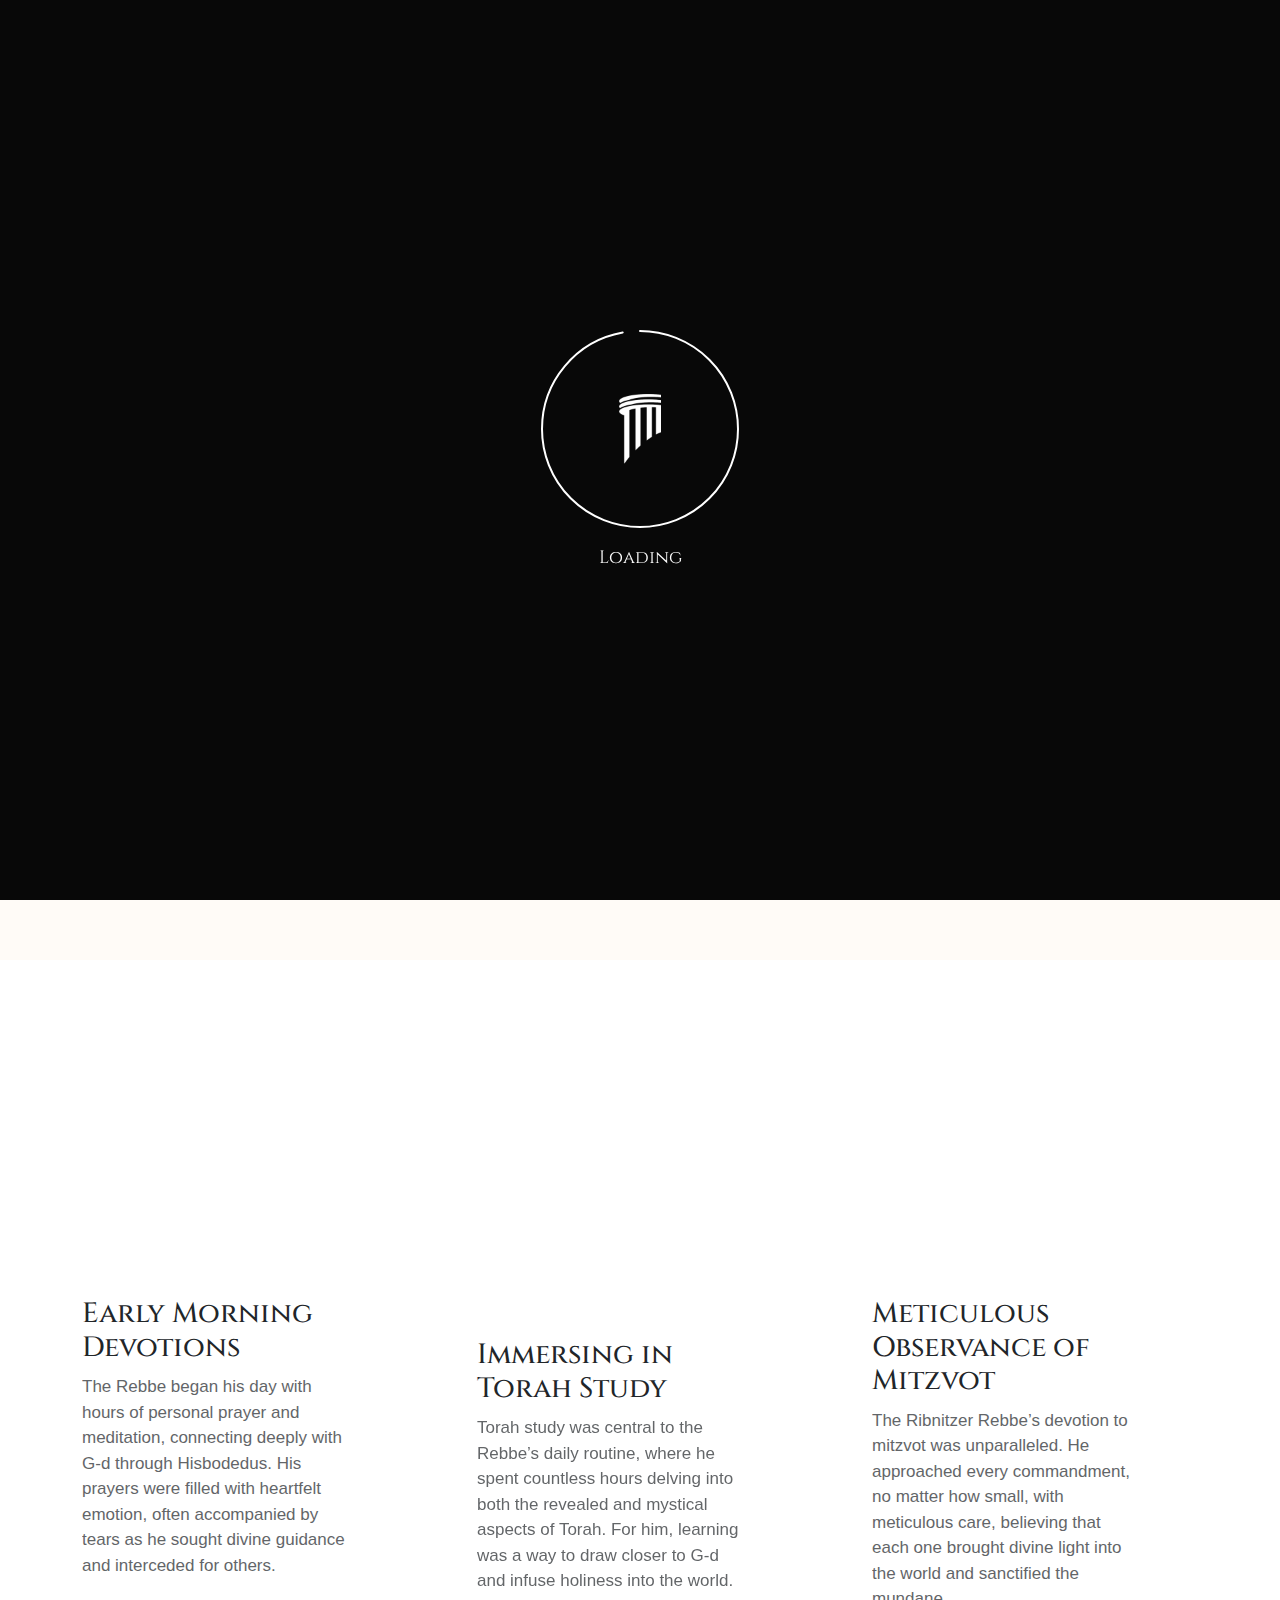
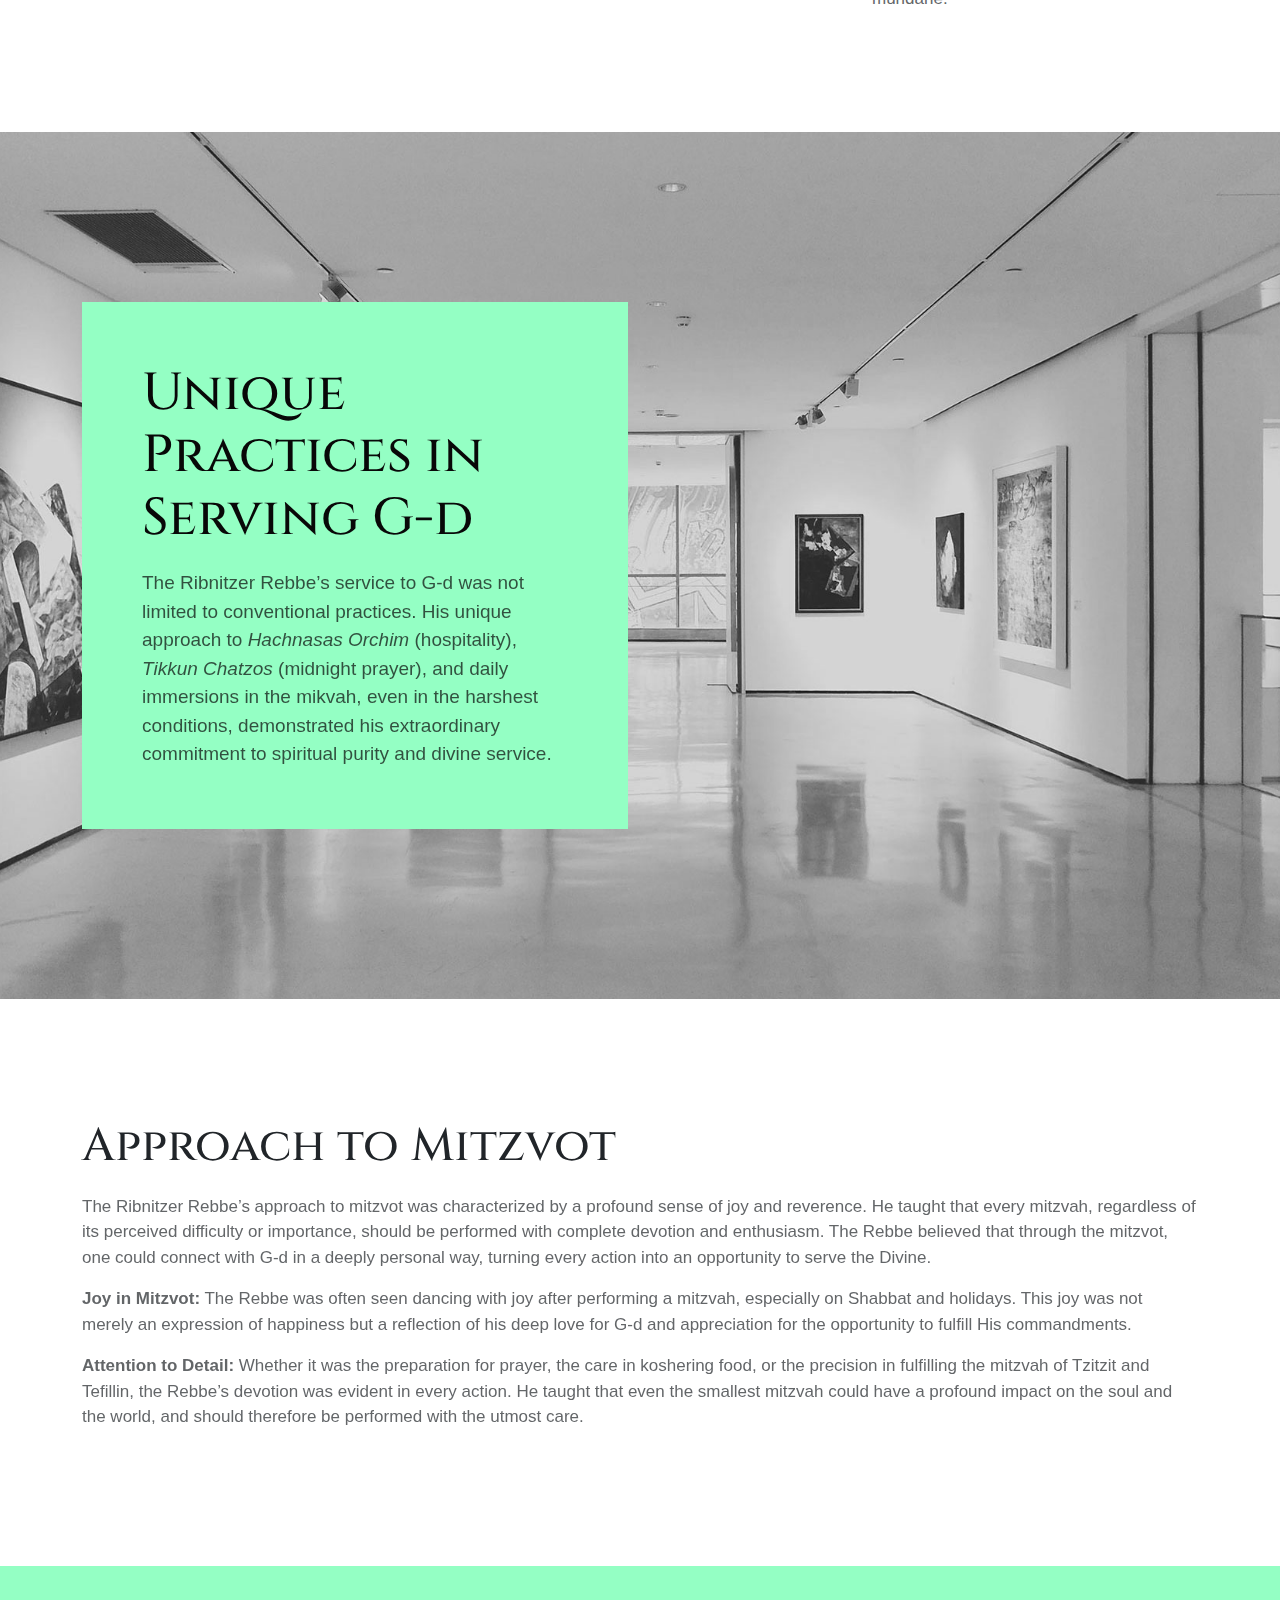
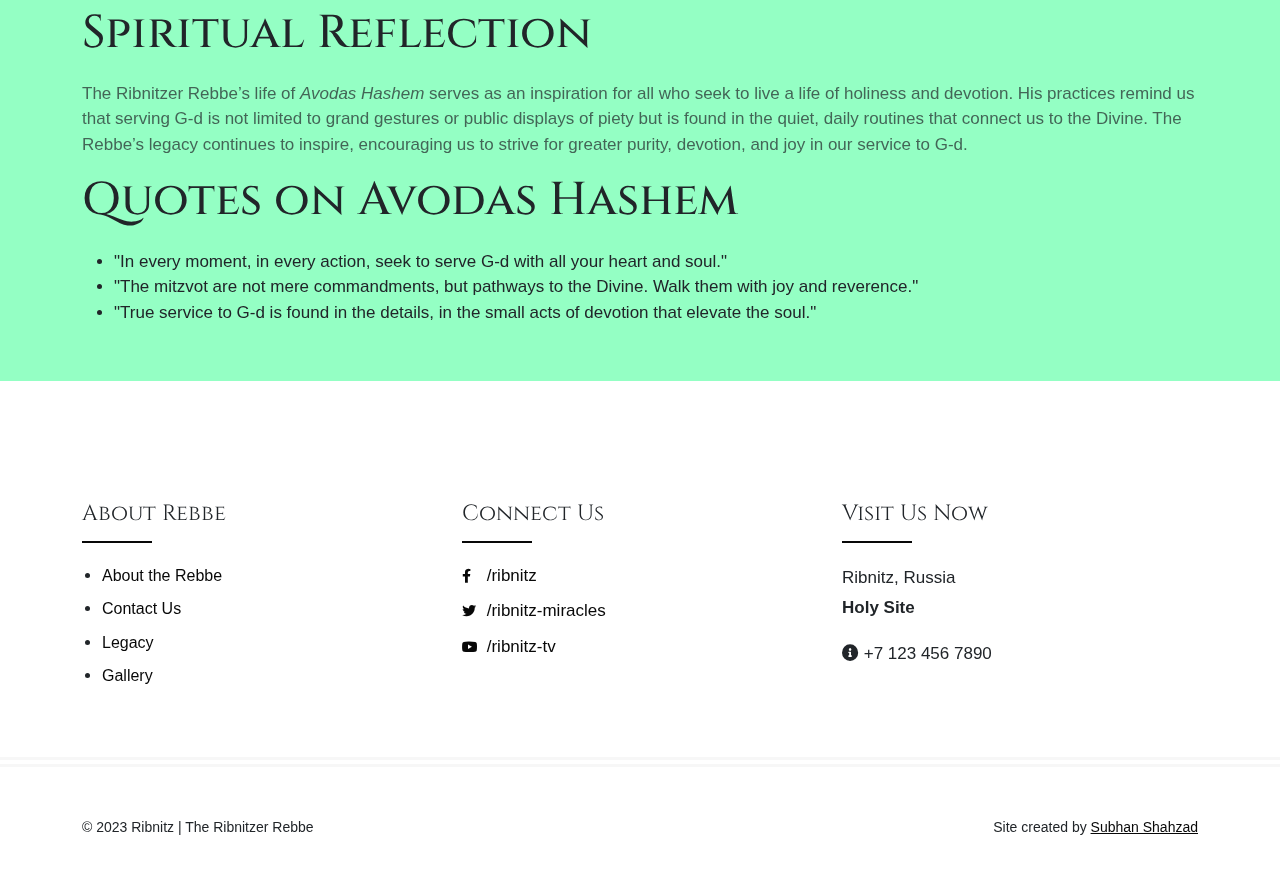
<file: avodas.html>
<!DOCTYPE html>
<html lang="en">
  <head>
    <meta charset="utf-8" />
    <meta
      name="viewport"
      content="width=device-width, initial-scale=1, shrink-to-fit=no"
    />
    <meta name="theme-color" content="#feed01" />
    <title>Wandau | Art & History Museum</title>
    <meta name="author" content="Themezinho" />
    <meta
      name="description"
      content="For all kind of exhibition museum website"
    />
    <meta
      name="keywords"
      content="wandau, exhibition, museum, art, history, entry, ticket, contemporary, modern, booking, visit, culture, life, centuries, roots, fancy, themezinho"
    />

    <!-- FAVICON FILES -->
    <link
      href="ico/apple-touch-icon-144-precomposed.png"
      rel="apple-touch-icon"
      sizes="144x144"
    />
    <link
      href="ico/apple-touch-icon-114-precomposed.png"
      rel="apple-touch-icon"
      sizes="114x114"
    />
    <link
      href="ico/apple-touch-icon-72-precomposed.png"
      rel="apple-touch-icon"
      sizes="72x72"
    />
    <link
      href="ico/apple-touch-icon-57-precomposed.png"
      rel="apple-touch-icon"
    />
    <link href="ico/favicon.png" rel="shortcut icon" />

    <!-- CSS FILES -->
    <link rel="stylesheet" href="css/fontawesome.min.css" />
    <link rel="stylesheet" href="css/odometer.min.css" />
    <link rel="stylesheet" href="css/fancybox.min.css" />
    <link rel="stylesheet" href="css/swiper.min.css" />
    <link rel="stylesheet" href="css/bootstrap.min.css" />
    <link rel="stylesheet" href="css/style.css" />
  </head>
  <body>
    <div class="preloader" id="preloader">
      <svg viewBox="0 0 1920 1080" preserveAspectRatio="none" version="1.1">
        <path
          d="M0,0 C305.333333,0 625.333333,0 960,0 C1294.66667,0 1614.66667,0 1920,0 L1920,1080 C1614.66667,1080 1294.66667,1080 960,1080 C625.333333,1080 305.333333,1080 0,1080 L0,0 Z"
        ></path>
      </svg>
      <div class="inner">
        <canvas
          class="progress-bar"
          id="progress-bar"
          width="200"
          height="200"
        ></canvas>
        <figure><img src="images/preloader.png" alt="Image" /></figure>
        <small>Loading</small>
      </div>
      <!-- end inner -->
    </div>
    <!-- end preloder -->
    <div class="page-transition">
      <svg viewBox="0 0 1920 1080" preserveAspectRatio="none" version="1.1">
        <path
          d="M0,0 C305.333333,0 625.333333,0 960,0 C1294.66667,0 1614.66667,0 1920,0 L1920,1080 C1614.66667,980 1294.66667,930 960,930 C625.333333,930 305.333333,980 0,1080 L0,0 Z"
        ></path>
      </svg>
    </div>
    <!-- end page-transition -->
    <div class="smooth-scroll">
      <div class="section-wrapper" data-scroll-section>
        <!-- Search Box -->
        <div class="search-box">
          <div class="container">
            <div class="form">
              <h3>LET'S EXPLORE</h3>
              <!-- <input type="search" placeholder="What are you looking for?" />
              <input type="submit" value="SEARCH" /> -->
            </div>
            <div class="search-events">
              <ul>
                <li>
                  <h5><a href="#">Ribnitzer Rebbe's Miracles</a></h5>
                  <small>Discover his legacy</small>
                </li>
                <li>
                  <h5><a href="#">Teachings of the Rebbe</a></h5>
                  <small>Insights and wisdom</small>
                </li>
                <li>
                  <h5><a href="#">Avodas Hashem</a></h5>
                  <small>Devotional practices</small>
                </li>
              </ul>
            </div>
          </div>
        </div>
        <!-- end search-box -->

        <!-- Sidebar Widget -->
        <aside class="side-widget">
          <svg viewBox="0 0 600 1080" preserveAspectRatio="none">
            <path
              d="M540,1080H0V0h540c0,179.85,0,359.7,0,539.54C540,719.7,540,899.85,540,1080z"
            ></path>
          </svg>
          <figure class="logo">
            <img src="images/logo-light.png" alt="Logo" />
          </figure>
          <div class="inner">
            <div class="display-mobile" style="display: block">
              <div class="site-menu">
                <ul>
                  <li><a href="index.html">Home</a></li>
                  <li><a href="about.html">About the Rebbe</a></li>
                  <li><a href="teaching.html">Teachings</a></li>
                  <li><a href="miracle.html">Miracles</a></li>
                  <li><a href="avodas.html">Avodas Hashem</a></li>
                  <li><a href="legacy.html">Legacy</a></li>
                  <li><a href="gallery.html">Gallery</a></li>
                  <li><a href="contact.html">Contact</a></li>
                  <li><a href="donate.html">Donate</a></li>
                  <li><a href="prayers.html">Daily Prayers</a></li>
                </ul>
              </div>
            </div>
          </div>
        </aside>
        <!-- end sidebar widget -->

        <!-- Navbar -->
        <nav class="navbar">
          <div class="logo">
            <a href="index.html"> <img src="images/logo.png" alt="Logo" /> </a>
          </div>

          <!-- <div class="site-menu mob">
        <ul>
            <li><a href="about.html">About the Rebbe</a></li>
            <li><a href="miracles.html">Miracles</a></li>
            <li><a href="teachings.html">Teachings</a></li>
            <li><a href="avodas-hashem.html">Avodas Hashem</a></li>
            <li><a href="legacy.html">Legacy</a></li>
            <li><a href="gallery.html">Gallery</a></li>
            <li><a href="daily-prayers.html">Daily Prayers</a></li>
            <li><a href="donate.html">Donate</a></li>
            <li><a href="contact.html">Contact</a></li>
          </ul>
      </div> -->
          <div class="search-button"><i class="far fa-search"></i></div>
          <div class="hamburger-menu">
            <svg class="hamburger" width="30" height="30" viewBox="0 0 30 30">
              <path class="line line-top" d="M0,9h30" />
              <path class="line line-center" d="M0,15h30" />
              <path class="line line-bottom" d="M0,21h30" />
            </svg>
          </div>
          <div class="navbar-button">
            <a href="donate.html">DONATE NOW</a>
          </div>
        </nav>
        <!-- end navbar -->
        <!-- end navbar -->
        <header class="page-header" data-background="images/page-header.jpg">
          <div class="inner">
            <svg width="580" height="400" class="svg-morph">
              <path
                id="svg_morph"
                d="m261,30.4375c0,0 114,6 151,75c37,69 37,174 6,206.5625c-31,32.5625 -138,11.4375 -196,-19.5625c-58,-31 -86,-62 -90,-134.4375c12,-136.5625 92,-126.5625 129,-127.5625z"
              />
            </svg>
            <h1>Avodas Hashem</h1>
            <p>
              Exploring the Ribnitzer Rebbe's Devotion and Unique Practices in
              Serving G-d
            </p>
          </div>
        </header>
        <!-- end page-header -->

        <section class="content-section" data-background="#fffbf7">
          <div class="container">
            <div class="row align-items-center">
              <div class="col-lg-10">
                <div class="text-box">
                  <h2>Devotion and Practices</h2>
                  <p>
                    The Ribnitzer Rebbe, Rabbi David Padosh, was a paragon of
                    holiness, dedicating every moment of his life to the service
                    of G-d, known as <em>Avodas Hashem</em>. His approach to
                    mitzvot, prayer, and daily routines was marked by profound
                    reverence and meticulous attention, offering a timeless
                    model of spiritual devotion.
                  </p>
                </div>
              </div>
            </div>
          </div>
        </section>
        <!-- end content-section -->

        <section class="content-section">
          <div class="container">
            <div class="row justify-content-center">
              <div class="col-lg-4 col-md-6">
                <div
                  class="image-content-box"
                  data-scroll
                  data-scroll-speed="-1"
                >
                  <figure>
                    <img
                      src="images/i14.jpg"
                      alt="Early Morning Devotions"
                    />
                  </figure>
                  <div class="content-box">
                    <h3>Early Morning Devotions</h3>
                    <p>
                      The Rebbe began his day with hours of personal prayer and
                      meditation, connecting deeply with G-d through Hisbodedus.
                      His prayers were filled with heartfelt emotion, often
                      accompanied by tears as he sought divine guidance and
                      interceded for others.
                    </p>
                  </div>
                </div>
              </div>
              <div class="col-lg-4 col-md-6">
                <div
                  class="image-content-box"
                  data-scroll
                  data-scroll-speed="1"
                >
                  <figure>
                    <img
                      src="images/i12.jpg"
                      alt="Immersing in Torah Study"
                    />
                  </figure>
                  <div class="content-box">
                    <h3>Immersing in Torah Study</h3>
                    <p>
                      Torah study was central to the Rebbe’s daily routine,
                      where he spent countless hours delving into both the
                      revealed and mystical aspects of Torah. For him, learning
                      was a way to draw closer to G-d and infuse holiness into
                      the world.
                    </p>
                  </div>
                </div>
              </div>
              <div class="col-lg-4 col-md-6">
                <div
                  class="image-content-box"
                  data-scroll
                  data-scroll-speed="-0.5"
                >
                  <figure>
                    <img
                      src="images/i11.jpg"
                      alt="Meticulous Observance of Mitzvot"
                    />
                  </figure>
                  <div class="content-box">
                    <h3>Meticulous Observance of Mitzvot</h3>
                    <p>
                      The Ribnitzer Rebbe’s devotion to mitzvot was
                      unparalleled. He approached every commandment, no matter
                      how small, with meticulous care, believing that each one
                      brought divine light into the world and sanctified the
                      mundane.
                    </p>
                  </div>
                </div>
              </div>
            </div>
          </div>
        </section>
        <!-- end content-section -->

        <section
          class="content-section"
          data-background="images/section-bg01.jpg"
        >
          <div class="container">
            <div class="row">
              <div class="col-lg-6">
                <div class="note-box">
                  <h2>Unique Practices in Serving G-d</h2>
                  <p>
                    The Ribnitzer Rebbe’s service to G-d was not limited to
                    conventional practices. His unique approach to
                    <em>Hachnasas Orchim</em> (hospitality),
                    <em>Tikkun Chatzos</em> (midnight prayer), and daily
                    immersions in the mikvah, even in the harshest conditions,
                    demonstrated his extraordinary commitment to spiritual
                    purity and divine service.
                  </p>
                </div>
              </div>
            </div>
          </div>
        </section>
        <!-- end content-section -->

        <section class="content-section">
          <div class="container">
            <div class="row">
              <div class="col-12">
                <div class="text-box">
                  <h3>Approach to Mitzvot</h3>
                  <p>
                    The Ribnitzer Rebbe’s approach to mitzvot was characterized
                    by a profound sense of joy and reverence. He taught that
                    every mitzvah, regardless of its perceived difficulty or
                    importance, should be performed with complete devotion and
                    enthusiasm. The Rebbe believed that through the mitzvot, one
                    could connect with G-d in a deeply personal way, turning
                    every action into an opportunity to serve the Divine.
                  </p>
                  <p>
                    <strong>Joy in Mitzvot:</strong> The Rebbe was often seen
                    dancing with joy after performing a mitzvah, especially on
                    Shabbat and holidays. This joy was not merely an expression
                    of happiness but a reflection of his deep love for G-d and
                    appreciation for the opportunity to fulfill His
                    commandments.
                  </p>
                  <p>
                    <strong>Attention to Detail:</strong> Whether it was the
                    preparation for prayer, the care in koshering food, or the
                    precision in fulfilling the mitzvah of Tzitzit and Tefillin,
                    the Rebbe’s devotion was evident in every action. He taught
                    that even the smallest mitzvah could have a profound impact
                    on the soul and the world, and should therefore be performed
                    with the utmost care.
                  </p>
                </div>
              </div>
            </div>
          </div>
        </section>
        <!-- end content-section -->

        <section class="content-section no-spacing" data-background="#94ffc4">
          <div class="container">
            <div class="row">
              <div class="col-12">
                <div
                  class="text-box"
                  style="padding-top: 40px; padding-bottom: 40px"
                >
                  <h3>Spiritual Reflection</h3>
                  <p>
                    The Ribnitzer Rebbe’s life of <em>Avodas Hashem</em> serves
                    as an inspiration for all who seek to live a life of
                    holiness and devotion. His practices remind us that serving
                    G-d is not limited to grand gestures or public displays of
                    piety but is found in the quiet, daily routines that connect
                    us to the Divine. The Rebbe’s legacy continues to inspire,
                    encouraging us to strive for greater purity, devotion, and
                    joy in our service to G-d.
                  </p>
                  <h3>Quotes on Avodas Hashem</h3>
                  <ul>
                    <li>
                      "In every moment, in every action, seek to serve G-d with
                      all your heart and soul."
                    </li>
                    <li>
                      "The mitzvot are not mere commandments, but pathways to
                      the Divine. Walk them with joy and reverence."
                    </li>
                    <li>
                      "True service to G-d is found in the details, in the small
                      acts of devotion that elevate the soul."
                    </li>
                  </ul>
                </div>
              </div>
            </div>
          </div>
        </section>
        <!-- end content-section -->

        <!-- end content-section -->
        <!-- Footer -->
        <footer class="footer">
          <div class="container">
            <div class="row">
              <div class="col-lg-4 col-md-6">
                <h6 class="widget-title">About Rebbe</h6>
                <ul class="footer-menu">
                  <li><a href="about.html">About the Rebbe </a></li>
                  <li><a href="contact.html">Contact Us</a></li>
                  <li><a href="legacy.html">Legacy</a></li>
                  <li><a href="gallery.html">Gallery</a></li>
                </ul>
              </div>
              <div class="col-lg-4 col-md-6">
                <h6 class="widget-title">Connect Us</h6>
                <ul class="social-media">
                  <li>
                    <a href="#"><i class="fab fa-facebook-f"></i> /ribnitz</a>
                  </li>
                  <li>
                    <a href="#"
                      ><i class="fab fa-twitter"></i> /ribnitz-miracles</a
                    >
                  </li>
                  <li>
                    <a href="#"><i class="fab fa-youtube"></i> /ribnitz-tv</a>
                  </li>
                </ul>
              </div>
              <div class="col-lg-4">
                <h6 class="widget-title">Visit Us Now</h6>
                <address class="address">
                  Ribnitz, Russia <strong>Holy Site</strong>
                  <i class="fas fa-info-circle"></i> +7 123 456 7890
                </address>
              </div>
            </div>
          </div>
          <div class="footer-bottom">
            <div class="container">
              <span class="copyright"
                >© 2023 Ribnitz | The Ribnitzer Rebbe</span
              >
              <span class="creation"
                >Site created by <a href="#">Subhan Shahzad</a></span
              >
            </div>
          </div>
        </footer>
        <!-- end footer -->
      </div>
    </div>

    <!-- JS FILES -->
    <script src="js/jquery.min.js"></script>
    <script src="js/bootstrap.min.js"></script>
    <script src="js/gsap.min.js"></script>
    <script src="js/locomotive-scroll.min.js"></script>
    <script src="js/ScrollTrigger.min.js"></script>
    <script src="js/kinetic-slider.js"></script>
    <script src="js/fancybox.min.js"></script>
    <script src="js/odometer.min.js"></script>
    <script src="js/swiper.min.js"></script>
    <script src="js/scripts.js"></script>
  </body>
</html>
</file>
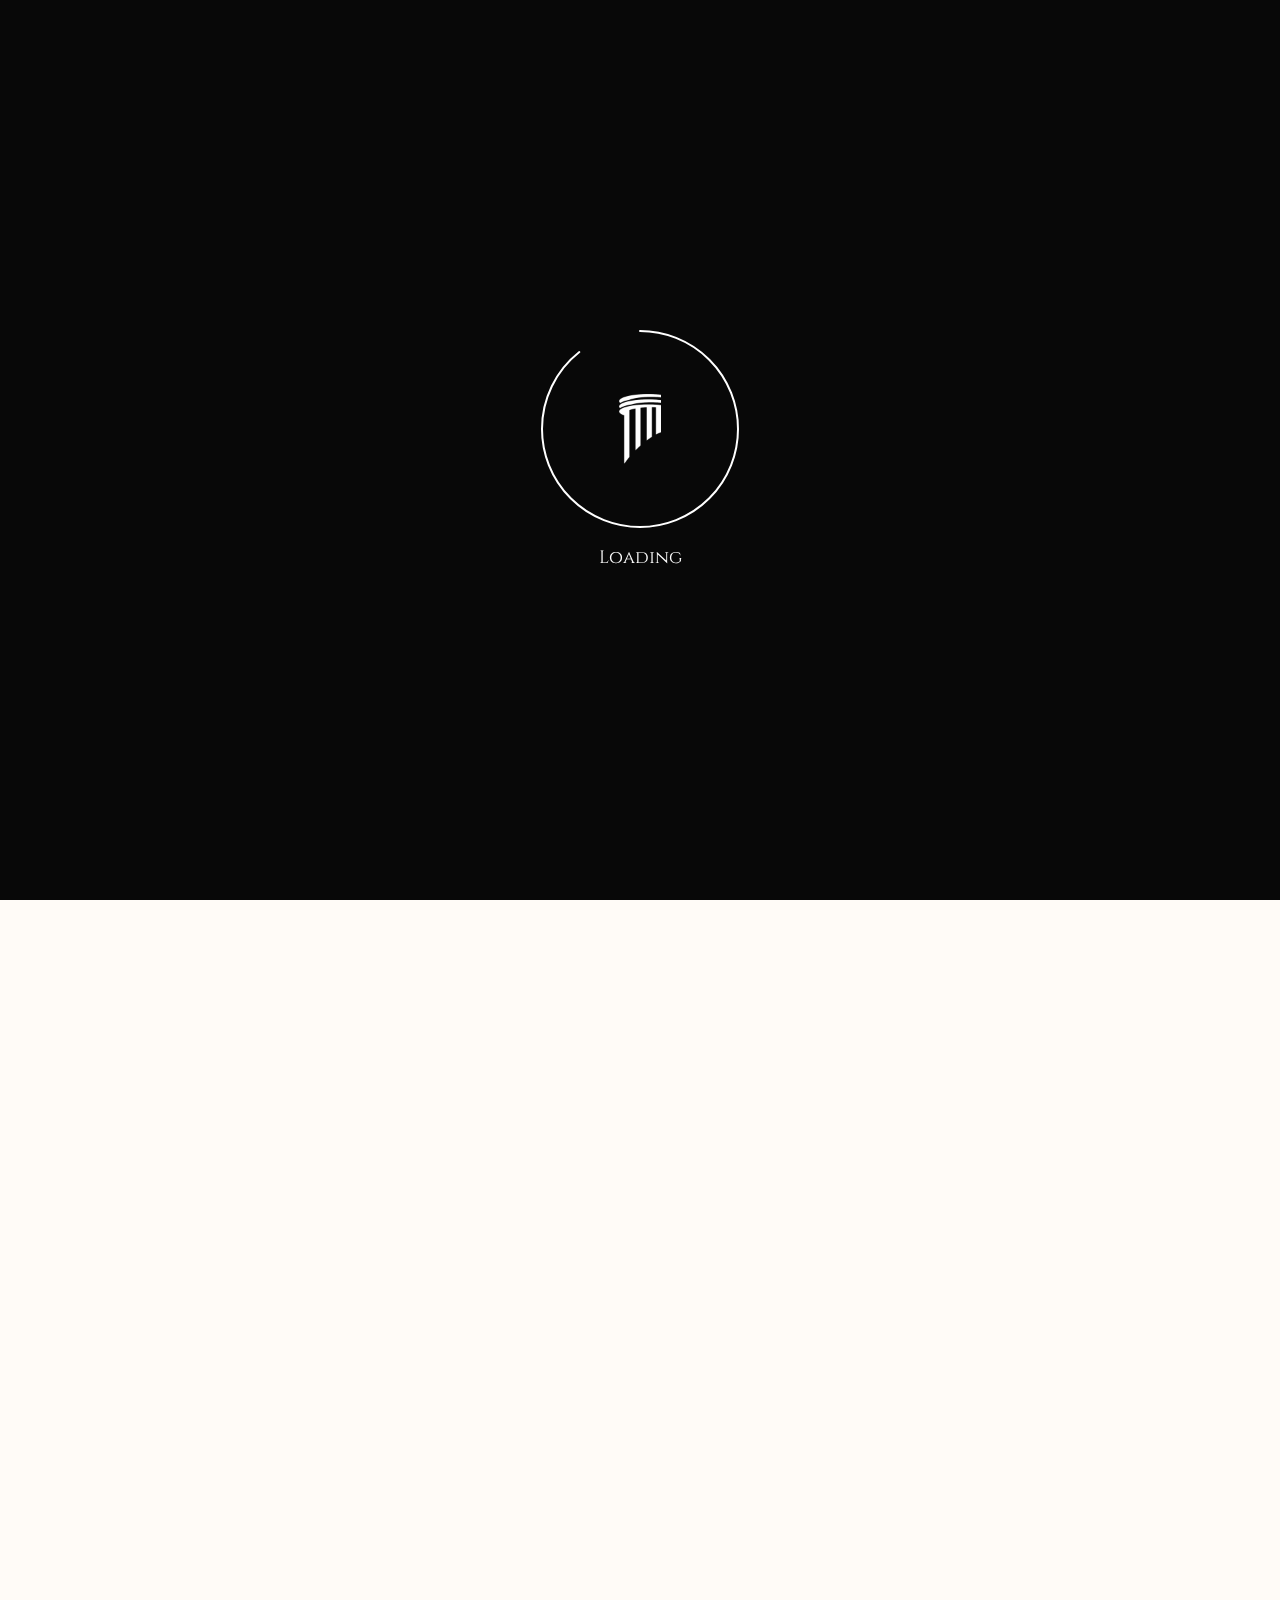
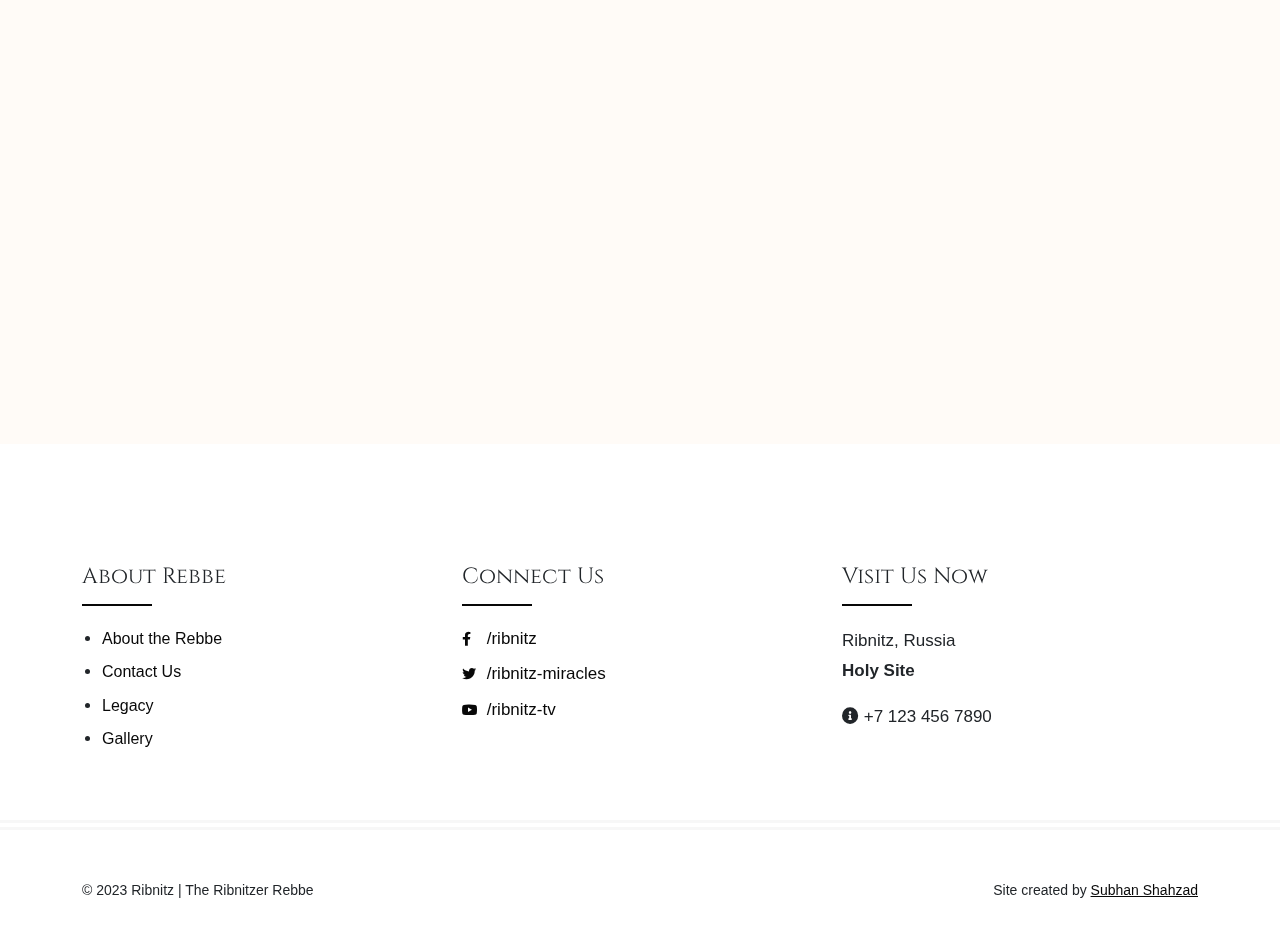
<file: gallery.html>
<!DOCTYPE html>
<html lang="en">
  <head>
    <meta charset="utf-8" />
    <meta
      name="viewport"
      content="width=device-width, initial-scale=1, shrink-to-fit=no"
    />
    <meta name="theme-color" content="#feed01" />
    <title>Ribnitz - Home</title>
    <meta name="author" content="Ribnitz" />
    <meta
      name="description"
      content="The Ribnitzer Rebbe, his miracles, teachings, and legacy"
    />
    <meta
      name="keywords"
      content="Ribnitz, Rebbe, miracles, teachings, legacy"
    />

    <!-- CSS FILES -->
    <link rel="stylesheet" href="css/fontawesome.min.css" />
    <link rel="stylesheet" href="css/odometer.min.css" />
    <link rel="stylesheet" href="css/fancybox.min.css" />
    <link rel="stylesheet" href="css/swiper.min.css" />
    <link rel="stylesheet" href="css/bootstrap.min.css" />
    <link rel="stylesheet" href="css/style.css" />
  </head>

  <body>
    <div class="preloader" id="preloader">
      <svg viewBox="0 0 1920 1080" preserveAspectRatio="none" version="1.1">
        <path
          d="M0,0 C305.333333,0 625.333333,0 960,0 C1294.66667,0 1614.66667,0 1920,0 L1920,1080 C1614.66667,1080 1294.66667,1080 960,1080 C625.333333,1080 305.333333,1080 0,1080 L0,0 Z"
        ></path>
      </svg>
      <div class="inner">
        <canvas
          class="progress-bar"
          id="progress-bar"
          width="200"
          height="200"
        ></canvas>
        <figure><img src="images/preloader.png" alt="Image" /></figure>
        <small>Loading</small>
      </div>
      <!-- end inner -->
    </div>
    <!-- end preloder -->
    <div class="page-transition">
      <svg viewBox="0 0 1920 1080" preserveAspectRatio="none" version="1.1">
        <path
          d="M0,0 C305.333333,0 625.333333,0 960,0 C1294.66667,0 1614.66667,0 1920,0 L1920,1080 C1614.66667,980 1294.66667,930 960,930 C625.333333,930 305.333333,980 0,1080 L0,0 Z"
        ></path>
      </svg>
    </div>
    <!-- Page Transition -->
    <div class="page-transition">
      <svg viewBox="0 0 1920 1080" preserveAspectRatio="none">
        <path
          d="M0,0 C305.333333,0 625.333333,0 960,0 C1294.66667,0 1614.66667,0 1920,0 L1920,1080 C1614.66667,980 1294.66667,930 960,930 C625.333333,930 305.333333,980 0,1080 L0,0 Z"
        ></path>
      </svg>
    </div>
    <!-- end page-transition -->

    <!-- Main Content -->
    <div class="smooth-scroll">
      <div class="section-wrapper" data-scroll-section>
        <!-- Search Box -->
        <div class="search-box">
          <div class="container">
            <div class="form">
              <h3>LET'S EXPLORE</h3>
              <!-- <input type="search" placeholder="What are you looking for?" />
              <input type="submit" value="SEARCH" /> -->
            </div>
            <div class="search-events">
              <ul>
                <li>
                  <h5><a href="#">Ribnitzer Rebbe's Miracles</a></h5>
                  <small>Discover his legacy</small>
                </li>
                <li>
                  <h5><a href="#">Teachings of the Rebbe</a></h5>
                  <small>Insights and wisdom</small>
                </li>
                <li>
                  <h5><a href="#">Avodas Hashem</a></h5>
                  <small>Devotional practices</small>
                </li>
              </ul>
            </div>
          </div>
        </div>
        <!-- end search-box -->

        <!-- Sidebar Widget -->
        <aside class="side-widget">
          <svg viewBox="0 0 600 1080" preserveAspectRatio="none">
            <path
              d="M540,1080H0V0h540c0,179.85,0,359.7,0,539.54C540,719.7,540,899.85,540,1080z"
            ></path>
          </svg>
          <figure class="logo">
            <img src="images/logo-light.png" alt="Logo" />
          </figure>
          <div class="inner">
            <div class="display-mobile" style="display: block">
              <div class="site-menu">
                <ul>
                  <li><a href="index.html">Home</a></li>
                  <li><a href="about.html">About the Rebbe</a></li>
                  <li><a href="teaching.html">Teachings</a></li>
                  <li><a href="miracle.html">Miracles</a></li>
                  <li><a href="avodas.html">Avodas Hashem</a></li>
                  <li><a href="legacy.html">Legacy</a></li>
                  <li><a href="gallery.html">Gallery</a></li>
                  <li><a href="contact.html">Contact</a></li>
                  <li><a href="donate.html">Donate</a></li>
                  <li><a href="prayers.html">Daily Prayers</a></li>
                </ul>
              </div>
            </div>
          </div>
        </aside>
        <!-- end sidebar widget -->

        <!-- Navbar -->
        <nav class="navbar">
          <div class="logo">
            <a href="index.html"> <img src="images/logo.png" alt="Logo" /> </a>
          </div>

          <!-- <div class="site-menu mob">
            <ul>
                <li><a href="about.html">About the Rebbe</a></li>
                <li><a href="miracles.html">Miracles</a></li>
                <li><a href="teachings.html">Teachings</a></li>
                <li><a href="avodas-hashem.html">Avodas Hashem</a></li>
                <li><a href="legacy.html">Legacy</a></li>
                <li><a href="gallery.html">Gallery</a></li>
                <li><a href="daily-prayers.html">Daily Prayers</a></li>
                <li><a href="donate.html">Donate</a></li>
                <li><a href="contact.html">Contact</a></li>
              </ul>
          </div> -->
          <div class="search-button"><i class="far fa-search"></i></div>
          <div class="hamburger-menu">
            <svg class="hamburger" width="30" height="30" viewBox="0 0 30 30">
              <path class="line line-top" d="M0,9h30" />
              <path class="line line-center" d="M0,15h30" />
              <path class="line line-bottom" d="M0,21h30" />
            </svg>
          </div>
          <div class="navbar-button">
            <a href="donate.html">DONATE NOW</a>
          </div>
        </nav>
        <!-- end navbar -->
        <header class="page-header" data-background="images/page-header.jpg">
          <div class="inner">
            <svg width="580" height="400" class="svg-morph">
              <path
                id="svg_morph"
                d="m261,30.4375c0,0 114,6 151,75c37,69 37,174 6,206.5625c-31,32.5625 -138,11.4375 -196,-19.5625c-58,-31 -86,-62 -90,-134.4375c12,-136.5625 92,-126.5625 129,-127.5625z"
              />
            </svg>
            <h1>Gallery</h1>
            <p>
              Explore the life and legacy of the Ribnitzer Rebbe through this
              collection of memorable moments and images.
            </p>
          </div>
          <!-- end inner -->
        </header>
        <!-- end page-header -->

        <section class="content-section" data-background="#fffbf7">
          <div class="container">
            <div class="row justify-content-center">
              <div class="col-lg-4 col-md-6">
                <div class="exhibition-box" data-scroll data-scroll-speed="-1">
                  <figure>
                    <img src="images/i1.jpg" alt="Image" class="img" />
                  </figure>
                </div>
                <!-- end exhibition-box -->
              </div>
              <!-- end col-4 -->
              <div class="col-lg-4 col-md-6">
                <div class="exhibition-box" data-scroll data-scroll-speed="1">
                  <figure>
                    <img src="images/i2.JPG" alt="Image" class="img" />
                  </figure>
                </div>
                <!-- end exhibition-box -->
              </div>
              <!-- end col-4 -->
              <div class="col-lg-4 col-md-6">
                <div
                  class="exhibition-box"
                  data-scroll
                  data-scroll-speed="-0.5"
                >
                  <figure>
                    <img src="images/i3.jpg" alt="Image" class="img" />
                  </figure>
                </div>
                <!-- end exhibition-box -->
              </div>
              <!-- end col-4 -->
              <div class="col-lg-4 col-md-6">
                <div class="exhibition-box" data-scroll data-scroll-speed="-1">
                  <figure>
                    <img src="images/i4.jpg" alt="Image" class="img" />
                  </figure>
                </div>
                <!-- end exhibition-box -->
              </div>
              <!-- end col-4 -->
              <div class="col-lg-4 col-md-6">
                <div class="exhibition-box" data-scroll data-scroll-speed="1">
                  <figure>
                    <img src="images/i5.jpg" alt="Image" class="img" />
                  </figure>
                </div>
                <!-- end exhibition-box -->
              </div>
              <!-- end col-4 -->
              <div class="col-lg-4 col-md-6">
                <div
                  class="exhibition-box"
                  data-scroll
                  data-scroll-speed="-0.5"
                >
                  <figure>
                    <img src="images/i6.jpg" alt="Image" class="img" />
                  </figure>
                </div>
                <!-- end exhibition-box -->
              </div>
              <!-- end col-4 -->
              <div class="col-lg-4 col-md-6">
                <div class="exhibition-box" data-scroll data-scroll-speed="-1">
                  <figure>
                    <img src="images/i8.jpeg" alt="Image" class="img" />
                  </figure>
                </div>
                <!-- end exhibition-box -->
              </div>
              <!-- end col-4 -->
              <div class="col-lg-4 col-md-6">
                <div class="exhibition-box" data-scroll data-scroll-speed="1">
                  <figure>
                    <img src="images/i9.JPG" alt="Image" class="img" />
                  </figure>
                </div>
                <!-- end exhibition-box -->
              </div>
              <!-- end col-4 -->
              <div class="col-lg-4 col-md-6">
                <div
                  class="exhibition-box"
                  data-scroll
                  data-scroll-speed="-0.5"
                >
                  <figure>
                    <img src="images/i10.jpg" alt="Image" class="img" />
                  </figure>
                </div>
                <!-- end exhibition-box -->
              </div>
              <!-- end col-4 -->
              <div class="col-lg-4 col-md-6">
                <div class="exhibition-box" data-scroll data-scroll-speed="-1">
                  <figure>
                    <img src="images/i11.jpg" alt="Image" class="img" />
                  </figure>
                </div>
                <!-- end exhibition-box -->
              </div>
              <!-- end col-4 -->
              <div class="col-lg-4 col-md-6">
                <div class="exhibition-box" data-scroll data-scroll-speed="1">
                  <figure>
                    <img src="images/i12.jpg" alt="Image" class="img" />
                  </figure>
                </div>
                <!-- end exhibition-box -->
              </div>
              <!-- end col-4 -->
              <div class="col-lg-4 col-md-6">
                <div
                  class="exhibition-box"
                  data-scroll
                  data-scroll-speed="-0.5"
                >
                  <figure>
                    <img src="images/i13.JPG" alt="Image" class="img" />
                  </figure>
                </div>
                <!-- end exhibition-box -->
              </div>
            </div>
            <!-- end row -->
          </div>
          <!-- end container -->
        </section>
        <!-- end content-section -->


        <!-- end content-section -->

        <!-- Footer -->
        <footer class="footer">
          <div class="container">
            <div class="row">
              <div class="col-lg-4 col-md-6">
                <h6 class="widget-title">About Rebbe</h6>
                <ul class="footer-menu">
                  <li><a href="about.html">About the Rebbe </a></li>
                  <li><a href="contact.html">Contact Us</a></li>
                  <li><a href="legacy.html">Legacy</a></li>
                  <li><a href="gallery.html">Gallery</a></li>
                </ul>
              </div>
              <div class="col-lg-4 col-md-6">
                <h6 class="widget-title">Connect Us</h6>
                <ul class="social-media">
                  <li>
                    <a href="#"><i class="fab fa-facebook-f"></i> /ribnitz</a>
                  </li>
                  <li>
                    <a href="#"
                      ><i class="fab fa-twitter"></i> /ribnitz-miracles</a
                    >
                  </li>
                  <li>
                    <a href="#"><i class="fab fa-youtube"></i> /ribnitz-tv</a>
                  </li>
                </ul>
              </div>
              <div class="col-lg-4">
                <h6 class="widget-title">Visit Us Now</h6>
                <address class="address">
                  Ribnitz, Russia <strong>Holy Site</strong>
                  <i class="fas fa-info-circle"></i> +7 123 456 7890
                </address>
              </div>
            </div>
          </div>
          <div class="footer-bottom">
            <div class="container">
              <span class="copyright"
                >© 2023 Ribnitz | The Ribnitzer Rebbe</span
              >
              <span class="creation"
                >Site created by <a href="#">Subhan Shahzad</a></span
              >
            </div>
          </div>
        </footer>
        <!-- end footer -->
      </div>
    </div>
    <!-- end smooth-scroll -->

    <!-- JS FILES -->
    <script src="js/jquery.min.js"></script>
    <script src="js/bootstrap.min.js"></script>
    <script src="js/gsap.min.js"></script>
    <script src="js/locomotive-scroll.min.js"></script>
    <script src="js/ScrollTrigger.min.js"></script>
    <script src="js/kinetic-slider.js"></script>
    <script src="js/fancybox.min.js"></script>
    <script src="js/odometer.min.js"></script>
    <script src="js/swiper.min.js"></script>
    <script src="js/scripts.js"></script>
  </body>
</html>
</file>
<file: css/style.css>
/*

@Author: Themezinho
@URL: http://www.themezinho.net
 
This file contains the styling for the actual theme, this
is the file you need to edit to change the look of the
theme.


	// Table of contents //

		01. FONTS
		02. BODY
		03. LOCOMOTIVE
		04. HTML ELEMENTS
		05. LINKS
		06. FORM ELEMENTS
		07. SPACING
		08. ACCORDION
		09. HAMBURGER
		10. PRELOADER
		11. PAGE TRANSITION
		12. SEARCH BOX
		13. SIDE WIDGET
		14. NAVBAR 
		15. SLIDER
		16. PLAY NOW
		17. PAGE HEADER
		18. CONTENT SECTION
		19. VIDEO BG
		20. CUSTOM LINK
		21. CUSTOM BUTTON
		22. CIRCLE BUTTON
		23. IMAGE BOX
		24. SIDE ICON LIST
		25. IMAGE BOX CAROUSEL
		26. SIDE CONTENT
		27. SIDE IMAGE
		28. SIDE LIST
		29. SIDE ARTS
		30. COUNTER BOX
		31. IMAGE CONTENT BOX
		32. TESTIMONIALS BOX
		33. COLLECTION BOX
		34. EXHIBITION BOX
		35. TEXT BOX
		36. ART SLIDER
		37. HORIZONTAL SCROLL
		38. IMAGE ICON BOX
		39. CTA BOX
		40. NOTE BOX
		41. RECENT NEWS
		42. NEWSLETTER BOX
		43. CONTACT BOX
		44. CONTACT FORM
		45. GOOGLE MAPS
		46. BLOG POST
		47. SIDEBAR
		48. FOOTER

	

*/
@import url("https://fonts.googleapis.com/css2?family=Cinzel:wght@400;600&amp;family=DM+Sans:wght@400;500;700&amp;display=swap");
* {
  outline: none !important;
}

body {
  margin: 0;
  padding: 0;
  font-family: 'DM Sans', sans-serif;
  font-size: 17px;
}

/* LOCOMOTIVE */
.no-transform {
  transform: none !important;
}

html.has-scroll-smooth {
  overflow: hidden;
}

html.has-scroll-dragging {
  -webkit-user-select: none;
  -moz-user-select: none;
  -ms-user-select: none;
  user-select: none;
}

.has-scroll-smooth body {
  overflow: hidden;
}

.has-scroll-smooth [data-scroll-container] {
  min-height: 100vh;
}

/* HTML ELEMENTS */
img {
  max-width: 100%;
}

iframe {
  max-width: 100%;
}

/* LINKS */
a {
  text-decoration: none;
  color: #080808;
}

a:hover {
  text-decoration: underline;
  color: #080808;
}

/* FORM ELEMENTS */
input[type="text"] {
  width: 420px;
  max-width: 100%;
  height: 70px;
  padding: 0 30px;
  border: 1px solid #cecece;
}

input[type="email"] {
  width: 420px;
  max-width: 100%;
  height: 70px;
  padding: 0 30px;
  border: 1px solid #cecece;
}

input[type="search"] {
  width: 420px;
  max-width: 100%;
  height: 70px;
  padding: 0 30px;
  border: 1px solid #cecece;
}

input[type="password"] {
  width: 420px;
  max-width: 100%;
  height: 70px;
  padding: 0 30px;
  border: 1px solid #cecece;
}

input[type="number"] {
  width: 420px;
  max-width: 100%;
  height: 70px;
  padding: 0 30px;
  border: 1px solid #cecece;
}

input[type="date"] {
  width: 420px;
  max-width: 100%;
  height: 70px;
  padding: 0 30px;
  border: 1px solid #cecece;
}

input[type="radio"] {
  width: 18px;
  height: 18px;
  display: inline-block;
  margin-right: 4px;
  transform: translateY(3px);
  appearance: none;
  background: #ededed;
  border-radius: 50%;
}

input[type="radio"]:checked {
  border: 6px solid #080808;
}

input[type="checkbox"] {
  width: 18px;
  height: 18px;
  display: inline-block;
  margin-right: 4px;
  transform: translateY(3px);
  appearance: none;
  background: #ededed;
}

input[type="checkbox"]:checked {
  border: 4px solid #ededed;
  background: #080808;
}

textarea {
  width: 520px;
  max-width: 100%;
  height: 140px;
  padding: 30px;
  border: 1px solid #cecece;
}

select {
  width: 420px;
  max-width: 100%;
  height: 70px;
  padding: 0 30px;
  border: 1px solid #cecece;
}

select {
  -webkit-appearance: none;
  -moz-appearance: none;
  background-image: linear-gradient(45deg, transparent 50%, gray 50%), linear-gradient(135deg, gray 50%, transparent 50%), linear-gradient(to right, #ccc, #ccc);
  background-position: calc(100% - 30px) 34px, calc(100% - 25px) 34px, calc(100% - 3.5em) 20px;
  background-size: 5px 5px, 5px 5px, 1px 40px;
  background-repeat: no-repeat;
}

select:focus {
  background-image: linear-gradient(45deg, gray 50%, transparent 50%), linear-gradient(135deg, transparent 50%, gray 50%), linear-gradient(to right, #ccc, #ccc);
  background-position: calc(100% - 25px) 34px, calc(100% - 30px) 34px, calc(100% - 3.5em) 20px;
  background-size: 5px 5px, 5px 5px, 1px 40px;
  background-repeat: no-repeat;
  border-color: gray;
  outline: 0;
}

select:-moz-focusring {
  color: transparent;
  text-shadow: 0 0 0 #000;
}

input[type="submit"] {
  height: 70px;
  display: inline-block;
  font-size: 14px;
  font-weight: 600;
  color: #080808;
  background: #94ffc4;
  border: none;
  padding: 0 50px;
}

button[type="submit"] {
  height: 70px;
  display: inline-block;
  font-size: 14px;
  font-weight: 600;
  color: #080808;
  background: #94ffc4;
  border: none;
  padding: 0 50px;
}
button[type="submit"] i {
  display: inline-block;
  margin-right: 8px;
  font-size: 18px;
  transform: translateY(2px);
}

/* SPACING */
.no-spacing {
  margin: 0 !important;
  padding: 0 !important;
}

.no-bottom-spacing {
  margin-bottom: 0 !important;
  padding-bottom: 0 !important;
}

.spacing-400 {
  height: 400px;
}

.spacing-200 {
  height: 200px;
}

.spacing-100 {
  height: 100px;
}

.spacing-50 {
  height: 50px;
}

/* ACCORDION */
.accordion {
  width: 100%;
  display: flex;
  flex-wrap: wrap;
}
.accordion dt {
  width: 100%;
  display: block;
  border-bottom: 1px solid #eee;
  padding: 15px 0;
}
.accordion dt a {
  display: flex;
  align-items: center;
  position: relative;
}
.accordion dt a:before {
  content: "\f078";
  width: 36px;
  height: 36px;
  display: flex;
  align-items: center;
  justify-content: center;
  margin-right: 15px;
  background: #94ffc4;
  border-radius: 50%;
  font-family: "Font Awesome 5 Pro";
  font-size: 13px;
}
.accordion dt a:hover {
  text-decoration: none;
}
.accordion dd {
  width: 100%;
  display: block;
  padding-top: 15px;
  margin-bottom: 30px;
}

/* HAMBURGER */
.hamburger path {
  -webkit-transform: translate3d(0, 0, 0);
  fill: transparent;
  stroke-width: 2px;
  stroke: #000;
  stroke-linecap: round;
  transition-duration: 0.7s;
  -webkit-transition-duration: 0.7s;
  transition-timing-function: cubic-bezier(0.86, 0, 0.09, 1);
  -webkit-transition-timing-function: cubic-bezier(0.86, 0, 0.09, 1);
}
.hamburger path.line-center {
  padding: 10px 0;
}
.hamburger.active .line-center {
  -moz-transform: translateX(-50px);
  -webkit-transform: translateX(-50px);
  -o-transform: translateX(-50px);
  -ms-transform: translateX(-50px);
  transform: translateX(-50px);
}
.hamburger.active .line-top {
  -moz-transform: rotate(45deg) translateX(6px) translateY(-9px);
  -webkit-transform: rotate(45deg) translateX(6px) translateY(-9px);
  -o-transform: rotate(45deg) translateX(6px) translateY(-9px);
  -ms-transform: rotate(45deg) translateX(6px) translateY(-9px);
  transform: rotate(45deg) translateX(6px) translateY(-9px);
}
.hamburger.active .line-bottom {
  -moz-transform: rotate(-45deg) translateX(-15px) translateY(0px);
  -webkit-transform: rotate(-45deg) translateX(-15px) translateY(0px);
  -o-transform: rotate(-45deg) translateX(-15px) translateY(0px);
  -ms-transform: rotate(-45deg) translateX(-15px) translateY(0px);
  transform: rotate(-45deg) translateX(-15px) translateY(0px);
}

/* PRELOADER */
.preloader {
  width: 100vw;
  height: 100%;
  display: flex;
  flex-wrap: wrap;
  align-items: center;
  justify-content: center;
  position: fixed;
  left: 0;
  top: 0;
  z-index: 99;
  transition: all cubic-bezier(0.785, 0.135, 0.15, 0.86) 1s;
  overflow: hidden;
}
.preloader .inner {
  display: inline-block;
  position: relative;
  z-index: 1;
  animation-name: preloader-inner;
  animation-duration: 0.8s;
  transition: all ease 0.8s;
}
.preloader .inner figure {
  width: 200px;
  height: 200px;
  display: flex;
  flex-wrap: wrap;
  align-items: center;
  justify-content: center;
  position: absolute;
  left: 0;
  top: 0;
  margin-bottom: 0;
}
.preloader .inner figure img {
  height: 70px;
}
.preloader .inner small {
  width: 100%;
  display: block;
  color: #fff;
  font-family: 'Cinzel', serif;
  font-size: 18px;
  text-align: center;
  margin-top: 15px;
}
.preloader .inner .progress-bar {
  background: none;
}
.preloader svg {
  width: 100%;
  height: 100%;
  position: absolute;
  left: 0;
  top: 0;
  fill: #080808;
}
.preloader svg path {
  animation-name: preloader-svg;
  -webkit-animation-timing-function: cubic-bezier(0.785, 0.135, 0.15, 0.86);
  -moz-animation-timing-function: cubic-bezier(0.785, 0.135, 0.15, 0.86);
  -o-animation-timing-function: cubic-bezier(0.785, 0.135, 0.15, 0.86);
  -ms-animation-timing-function: cubic-bezier(0.785, 0.135, 0.15, 0.86);
  animation-timing-function: cubic-bezier(0.785, 0.135, 0.15, 0.86);
  animation-duration: 0.7s;
  animation-play-state: paused;
  animation-fill-mode: forwards;
}

/* BEFORE PAGE LOADED */
.navbar {
  transform: translateY(-100%);
  transition-duration: 0.7s;
  -webkit-transition-duration: 0.7s;
  transition-timing-function: cubic-bezier(0.86, 0, 0.09, 1);
  -webkit-transition-timing-function: cubic-bezier(0.86, 0, 0.09, 1);
  transition-delay: 0.20s;
}

.slider {
  transform: scale(1.4);
  transition-duration: 0.7s;
  -webkit-transition-duration: 0.7s;
  transition-timing-function: cubic-bezier(0.86, 0, 0.09, 1);
  -webkit-transition-timing-function: cubic-bezier(0.86, 0, 0.09, 1);
  transition-delay: 0.25s;
  opacity: 0;
}

.page-header {
  transform: scale(1.4);
  transition-duration: 0.7s;
  -webkit-transition-duration: 0.7s;
  transition-timing-function: cubic-bezier(0.86, 0, 0.09, 1);
  -webkit-transition-timing-function: cubic-bezier(0.86, 0, 0.09, 1);
  transition-delay: 0.25s;
  opacity: 0;
}

/* PAGE LOADED */
.page-loaded .preloader {
  top: 100%;
}

.page-loaded .preloader .inner {
  transform: translateY(50px);
  opacity: 0;
}

.page-loaded .preloader svg path {
  animation-play-state: running;
}

.page-loaded .navbar {
  transform: translateY(0);
}

.page-loaded .slider {
  transform: scale(1);
  opacity: 1;
}

.page-loaded .page-header {
  transform: scale(1);
  opacity: 1;
}

/* PAGE TRANSITION */
.page-transition {
  width: 100%;
  height: 100%;
  position: fixed;
  left: 0;
  top: -100%;
  z-index: 99;
  transition: all cubic-bezier(0.785, 0.135, 0.15, 0.86) 0.7s;
  overflow: hidden;
}
.page-transition.active {
  top: 0;
}
.page-transition.active svg path {
  animation-name: page-transition;
  -webkit-animation-timing-function: cubic-bezier(0.785, 0.135, 0.15, 0.86);
  -moz-animation-timing-function: cubic-bezier(0.785, 0.135, 0.15, 0.86);
  -o-animation-timing-function: cubic-bezier(0.785, 0.135, 0.15, 0.86);
  -ms-animation-timing-function: cubic-bezier(0.785, 0.135, 0.15, 0.86);
  animation-timing-function: cubic-bezier(0.785, 0.135, 0.15, 0.86);
  animation-duration: 1s;
  animation-fill-mode: forwards;
}
.page-transition svg {
  width: 100%;
  height: 100%;
  position: absolute;
  left: 0;
  top: 0;
  fill: #080808;
}

/* SEARCH BOX */
.search-box {
  width: 100%;
  height: 100vh;
  display: flex;
  flex-wrap: wrap;
  position: absolute;
  left: 0;
  top: 0;
  z-index: 8;
  background: #fff;
  align-items: center;
  opacity: 0;
  visibility: hidden;
  -webkit-transition: .25s ease-in-out;
  -moz-transition: .25s ease-in-out;
  -ms-transition: .25s ease-in-out;
  -o-transition: .25s ease-in-out;
  transition: .25s ease-in-out;
}
.search-box.active {
  opacity: 1;
  visibility: visible;
}
.search-box .container {
  display: flex;
  flex-wrap: wrap;
}
.search-box .container .form {
  width: 100%;
  display: flex;
  flex-wrap: wrap;
  justify-content: center;
  text-align: center;
  margin-bottom: 40px;
}
.search-box .container .form h3 {
  width: 100%;
  display: block;
  font-family: 'Cinzel', serif;
  margin-bottom: 30px;
  font-size: 30px;
}
.search-box .container .form input[type="search"] {
  width: 70%;
  border: none;
  border-bottom: 2px solid #eee;
  margin: 0 15%;
  margin-bottom: 20px;
  font-size: 19px;
}
.search-box .container .search-events {
  width: 100%;
  display: block;
  margin-top: 5vh;
}
.search-box .container .search-events ul {
  width: 100%;
  display: flex;
  flex-wrap: wrap;
  margin: 0;
  padding: 0;
}
.search-box .container .search-events ul li {
  flex: 1;
  margin: 0;
  padding: 0 5%;
  list-style: none;
  text-align: center;
}
.search-box .container .search-events ul li h5 {
  width: 100%;
  display: block;
  font-size: 20px;
  font-family: 'Cinzel', serif;
  font-weight: 400;
}
.search-box .container .search-events ul li h5 a {
  display: inline;
  background-image: -moz-linear-gradient(rgba(0, 0, 0, 0) calc(99% - 1px), #080808 2px);
  background-image: -webkit-linear-gradient(rgba(0, 0, 0, 0) calc(99% - 1px), #080808 2px);
  background-image: linear-gradient(rgba(0, 0, 0, 0) calc(99% - 1px), #080808 1px);
  background-repeat: no-repeat;
  background-size: 0% 100%;
  transition: background-size 0.5s;
}
.search-box .container .search-events ul li h5 a:hover {
  background-size: 100% 100%;
  text-decoration: none;
}
.search-box .container .search-events ul li small {
  width: 100%;
  display: block;
  opacity: 0.7;
}

/* SIDE WIDGET */
.side-widget {
  width: 540px;
  max-width: 80vw;
  height: 100vh;
  min-height: 500px;
  display: flex;
  flex-wrap: wrap;
  position: fixed;
  left: -100%;
  top: 0;
  z-index: 10;
  padding: 30px 50px;
  padding-right: 110px;
  color: #fff;
  transition-duration: 0.7s;
  -webkit-transition-duration: 0.7s;
  transition-timing-function: cubic-bezier(0.86, 0, 0.09, 1);
  -webkit-transition-timing-function: cubic-bezier(0.86, 0, 0.09, 1);
  overflow: auto;
}
.side-widget.active {
  left: 0;
}
.side-widget.active .logo {
  opacity: 1;
  transform: translateX(0);
}
.side-widget.active .inner {
  opacity: 1;
  transform: translateX(0);
}
.side-widget.active .display-mobile {
  opacity: 1;
  transform: translateX(0);
}
.side-widget.active svg path {
  animation-name: side-widget-in;
  -webkit-animation-timing-function: cubic-bezier(0.785, 0.135, 0.15, 0.86);
  -moz-animation-timing-function: cubic-bezier(0.785, 0.135, 0.15, 0.86);
  -o-animation-timing-function: cubic-bezier(0.785, 0.135, 0.15, 0.86);
  -ms-animation-timing-function: cubic-bezier(0.785, 0.135, 0.15, 0.86);
  animation-timing-function: cubic-bezier(0.785, 0.135, 0.15, 0.86);
  animation-duration: 0.8s;
  animation-fill-mode: forwards;
}
.side-widget svg {
  width: 100%;
  height: 100%;
  position: absolute;
  right: 0;
  top: 0;
  fill: #080808;
}
.side-widget svg path {
  animation-name: side-widget-out;
  -webkit-animation-timing-function: cubic-bezier(0.785, 0.135, 0.15, 0.86);
  -moz-animation-timing-function: cubic-bezier(0.785, 0.135, 0.15, 0.86);
  -o-animation-timing-function: cubic-bezier(0.785, 0.135, 0.15, 0.86);
  -ms-animation-timing-function: cubic-bezier(0.785, 0.135, 0.15, 0.86);
  animation-timing-function: cubic-bezier(0.785, 0.135, 0.15, 0.86);
  animation-duration: 0.8s;
  animation-fill-mode: forwards;
}
.side-widget .logo {
  width: 100%;
  display: block;
  margin-bottom: 20px;
  position: relative;
  opacity: 0;
  -webkit-transition: .25s ease-in-out;
  -moz-transition: .25s ease-in-out;
  -ms-transition: .25s ease-in-out;
  -o-transition: .25s ease-in-out;
  transition: .25s ease-in-out;
  transform: translateX(-100px);
}
.side-widget .logo img {
  height: 62px;
}
.side-widget .inner {
  width: 100%;
  display: flex;
  flex-wrap: wrap;
  position: relative;
  opacity: 0;
  -webkit-transition: .25s ease-in-out;
  -moz-transition: .25s ease-in-out;
  -ms-transition: .25s ease-in-out;
  -o-transition: .25s ease-in-out;
  transition: .25s ease-in-out;
  transform: translateX(-100px);
}
.side-widget .inner .widget {
  width: 100%;
  display: block;
  margin-bottom: 30px;
}
.side-widget .inner .widget:last-child {
  margin-bottom: 0;
}
.side-widget .inner .widget p:last-child {
  margin-bottom: 0;
  font-weight: 400;
  opacity: 0.8;
}
.side-widget .inner .widget-title {
  width: 100%;
  display: block;
  font-size: 26px;
  font-family: 'Cinzel', serif;
  margin-bottom: 15px;
  color: #94ffc4;
}
.side-widget .display-mobile {
  width: 100%;
  height: 100%;
  display: flex;
  flex-wrap: wrap;
  position: relative;
  opacity: 0;
  -webkit-transition: .25s ease-in-out;
  -moz-transition: .25s ease-in-out;
  -ms-transition: .25s ease-in-out;
  -o-transition: .25s ease-in-out;
  transition: .25s ease-in-out;
  transform: translateX(-100px);
  display: none;
}
.side-widget .display-mobile .custom-menu {
  width: 100%;
  display: block;
  margin-top: auto;
}
.side-widget .display-mobile .custom-menu ul {
  width: 100%;
  margin: 0;
}
.side-widget .display-mobile .custom-menu ul li {
  width: 100%;
  font-family: 'Cinzel', serif;
  font-size: 20px;
}
.side-widget .display-mobile .custom-menu ul li a {
  display: inline-block;
  color: #fff;
  margin: 5px 0;
}
.side-widget .display-mobile .custom-menu ul li a:hover {
  text-decoration: none;
  color: #94ffc4;
}
.side-widget .display-mobile .site-menu {
  width: 100%;
  display: block;
  margin-bottom: auto;
  margin-top: 10px;
}
.side-widget .display-mobile .site-menu ul {
  width: 100%;
  margin: 0;
}
.side-widget .display-mobile .site-menu ul li {
  width: 100%;
  font-family: 'Cinzel', serif;
  font-size: 20px;
}
.side-widget .display-mobile .site-menu ul li a {
  display: inline-block;
  color: #fff;
  margin: 5px 0;
}
.side-widget .display-mobile .site-menu ul li a:hover {
  text-decoration: none;
  color: #94ffc4;
}

/* NAVBAR */
.navbar {
  width: 100%;
  display: flex;
  flex-wrap: wrap;
  justify-content: space-between;
  padding: 30px 60px;
  position: absolute;
  left: 0;
  top: 0;
  z-index: 9;
}
.navbar.light {
  color: #fff;
}
.navbar.light .custom-menu ul li a {
  color: #fff;
}
.navbar.light .site-menu ul li a {
  color: #fff;
}
.navbar.light .hamburger-menu .hamburger path {
  stroke: #fff;
}
.navbar.light .navbar-button a {
  border: 3px solid transparent;
  line-height: 56px;
}
.navbar.light .navbar-button a:hover {
  border-color: #94ffc4;
  background: none;
  color: #fff;
}
.navbar .logo {
  display: inline-block;
}
.navbar .logo a {
  display: block;
}
.navbar .logo a img {
  height: 62px;
}
.navbar .custom-menu {
  display: inline-block;
  margin: 0 auto;
}
.navbar .custom-menu ul {
  width: 100%;
  display: block;
  margin: 0;
  padding: 0;
}
.navbar .custom-menu ul li {
  display: inline-block;
  margin: 0 5px;
  padding: 0;
  list-style: none;
}
.navbar .custom-menu ul li a {
  display: inline-block;
  position: relative;
}
.navbar .custom-menu ul li a:hover {
  text-decoration: none;
}
.navbar .custom-menu ul li a:before {
  content: '';
  display: block;
  position: absolute;
  left: 0;
  bottom: -4px;
  height: 4px;
  width: 0;
  transition: width 0s ease, background .25s ease;
}
.navbar .custom-menu ul li a:after {
  content: '';
  display: block;
  position: absolute;
  right: 0;
  bottom: -4px;
  height: 4px;
  width: 0;
  background: #94ffc4;
  transition: width .25s ease;
}
.navbar .custom-menu ul li a:hover:before {
  width: 50%;
  background: #94ffc4;
  transition: width .25s ease;
}
.navbar .custom-menu ul li a:hover:after {
  width: 100%;
  background: transparent;
  transition: all 0s ease;
}
.navbar .site-menu {
  display: inline-block;
}
.navbar .site-menu ul {
  width: 100%;
  display: block;
  margin: 0;
  padding: 0;
}
.navbar .site-menu ul li {
  display: inline-block;
  margin: 0 15px;
  padding: 0;
  list-style: none;
}
.navbar .site-menu ul li a {
  display: inline-block;
  position: relative;
}
.navbar .site-menu ul li a:hover {
  text-decoration: none;
}
.navbar .site-menu ul li a:before {
  content: '';
  display: block;
  position: absolute;
  left: 0;
  bottom: -4px;
  height: 4px;
  width: 0;
  transition: width 0s ease, background .25s ease;
}
.navbar .site-menu ul li a:after {
  content: '';
  display: block;
  position: absolute;
  right: 0;
  bottom: -4px;
  height: 4px;
  width: 0;
  background: #94ffc4;
  transition: width .25s ease;
}
.navbar .site-menu ul li a:hover:before {
  width: 50%;
  background: #94ffc4;
  transition: width .25s ease;
}
.navbar .site-menu ul li a:hover:after {
  width: 100%;
  background: transparent;
  transition: all 0s ease;
}
.navbar .search-button {
  height: 30px;
  line-height: 34px;
  display: inline-block;
  margin-left: auto;
}
.navbar .search-button i {
  display: inline-block;
  font-size: 21px;
  cursor: pointer;
}
.navbar .hamburger-menu {
  margin-left: 30px;
  display: inline-block;
  cursor: pointer;
}
.navbar .navbar-button {
  margin-left: 30px;
}
.navbar .navbar-button a {
  height: 60px;
  line-height: 60px;
  display: inline-block;
  padding: 0 40px;
  background: #94ffc4;
  color: #080808;
  font-size: 14px;
  font-weight: 700;
  -webkit-transition: .25s ease-in-out;
  -moz-transition: .25s ease-in-out;
  -ms-transition: .25s ease-in-out;
  -o-transition: .25s ease-in-out;
  transition: .25s ease-in-out;
}
.navbar .navbar-button a:hover {
  text-decoration: none;
  background: #080808;
  color: #fff;
}

/* SLIDER */
.slider {
  width: 100%;
  height: 100vh;
  display: flex;
  flex-wrap: wrap;
  align-items: center;
  position: relative;
  overflow: hidden;
}
.slider .container-fluid {
  width: calc(100% - 120px);
  margin: 0 60px;
}
.slider .kinetic-slider {
  width: 100vw;
  height: 100vh;
  position: absolute;
  left: 0;
  top: 0;
  background: #080808;
}
.slider .kinetic-slider canvas {
  width: 100% !important;
  height: auto !important;
  transform: none !important;
}
.slider .kinetic-texts {
  width: 100%;
  height: 100vh;
  display: flex;
  flex-wrap: wrap;
  padding-top: 32px;
  color: #fff;
}
.slider .kinetic-texts .swiper-slide {
  display: flex;
  flex-wrap: wrap;
  align-items: center;
}
.slider .kinetic-texts .swiper-slide * {
  -webkit-transition: .25s ease-in-out;
  -moz-transition: .25s ease-in-out;
  -ms-transition: .25s ease-in-out;
  -o-transition: .25s ease-in-out;
  transition: .25s ease-in-out;
  opacity: 0;
}
.slider .kinetic-texts .swiper-slide.swiper-slide-active * {
  opacity: 1;
}
.slider .kinetic-texts .swiper-slide h1 {
  font-size: 126px;
  font-weight: 400;
  font-family: 'Cinzel', serif;
  line-height: 1;
  margin-bottom: 30px;
}
.slider .kinetic-texts .swiper-slide p {
  font-size: 19px;
  margin: 0;
  opacity: 0.7;
  padding-left: 30px;
  border-left: 3px solid #fff;
  margin-left: 10px;
}
.slider .slider-images {
  width: 100%;
  height: 100%;
  display: flex;
  flex-wrap: wrap;
  align-items: center;
  position: absolute;
  left: 0;
  top: 0;
  overflow: hidden;
}
.slider .slider-images .swiper-slide {
  background-size: cover !important;
}
.slider .slider-images .swiper-slide .mobile-slide {
  width: 100%;
  height: 100%;
  position: absolute;
  left: 0;
  top: 0;
  background-size: cover !important;
  display: none;
}
.slider .slider-texts {
  width: 100%;
  display: flex;
  flex-wrap: wrap;
  padding-top: 32px;
}
.slider .slider-texts .svg-morph {
  position: absolute;
  top: calc(50% - 200px);
  left: 50%;
  transform: translateX(-140%);
}
.slider .slider-texts .svg-morph path {
  fill: #94ffc4;
  animation-name: svg-morph;
  -webkit-animation-timing-function: cubic-bezier(0.785, 0.135, 0.15, 0.86);
  -moz-animation-timing-function: cubic-bezier(0.785, 0.135, 0.15, 0.86);
  -o-animation-timing-function: cubic-bezier(0.785, 0.135, 0.15, 0.86);
  -ms-animation-timing-function: cubic-bezier(0.785, 0.135, 0.15, 0.86);
  animation-timing-function: cubic-bezier(0.785, 0.135, 0.15, 0.86);
  animation-duration: 8s;
  animation-fill-mode: both;
  animation-direction: alternate-reverse;
  animation-iteration-count: infinite;
  animation-play-state: running;
}
.slider .slider-texts .swiper-slide {
  display: flex;
  flex-wrap: wrap;
  align-items: center;
}
.slider .slider-texts .swiper-slide h1 {
  font-size: 126px;
  font-weight: 400;
  font-family: 'Cinzel', serif;
  line-height: 1;
  margin-bottom: 30px;
}
.slider .slider-texts .swiper-slide p {
  font-size: 19px;
  margin: 0;
  opacity: 0.7;
  padding-left: 30px;
  border-left: 3px solid #080808;
  margin-left: 10px;
}
.slider .swiper-fraction {
  width: 200px;
  color: #fff;
}
.slider .swiper-fraction span {
  width: 22px;
  display: inline-block;
  color: #080808;
  font-weight: 700;
}
.slider .swiper-fraction span:before {
  content: "0";
}
.slider .swiper-fraction .swiper-pagination-current {
  margin-right: 122px;
}
.slider .swiper-pagination-progressbar {
  top: auto;
  bottom: 56px;
  left: 50px;
  width: 100px;
  height: 2px;
  background: rgba(0, 0, 0, 0.1);
}
.slider .swiper-pagination-progressbar .swiper-pagination-progressbar-fill {
  background: #080808;
}
.slider .slider-nav {
  display: flex;
  height: 70px;
  margin-top: -70px;
  position: relative;
  z-index: 3;
}
.slider .slider-nav .button-prev {
  width: 64px;
  height: 64px;
  display: flex;
  justify-content: center;
  align-items: center;
  font-size: 30px;
  background: #94ffc4;
  color: #080808;
  margin-left: auto;
  margin-right: 8px;
  position: relative;
  z-index: 3;
  cursor: pointer;
  transform: translateY(-22px);
  border-radius: 50%;
  -webkit-transition: .25s ease-in-out;
  -moz-transition: .25s ease-in-out;
  -ms-transition: .25s ease-in-out;
  -o-transition: .25s ease-in-out;
  transition: .25s ease-in-out;
}
.slider .slider-nav .button-prev:hover {
  background: #080808;
  color: #94ffc4;
}
.slider .slider-nav .button-next {
  width: 64px;
  height: 64px;
  display: flex;
  justify-content: center;
  align-items: center;
  font-size: 30px;
  background: #94ffc4;
  color: #080808;
  position: relative;
  z-index: 3;
  cursor: pointer;
  transform: translateY(-22px);
  border-radius: 50%;
  -webkit-transition: .25s ease-in-out;
  -moz-transition: .25s ease-in-out;
  -ms-transition: .25s ease-in-out;
  -o-transition: .25s ease-in-out;
  transition: .25s ease-in-out;
}
.slider .slider-nav .button-next:hover {
  background: #080808;
  color: #94ffc4;
}

/* PLAY NOW */
.play-now {
  position: relative;
  width: 340px;
  height: 340px;
  position: absolute;
  left: 50%;
  bottom: 0;
  z-index: 4;
  overflow: hidden;
  margin-left: -100px;
}
.play-now .play-btn {
  position: absolute;
  left: 50%;
  top: 50%;
  z-index: 1;
  width: 0;
  height: 0;
  border-style: solid;
  border-width: 25px 0 25px 40px;
  border-color: transparent transparent transparent #080808;
  transform: translateX(-50%) translateY(-50%);
}
.play-now text {
  font-size: 13px;
  font-weight: 700;
  letter-spacing: 4px;
  fill: #080808;
}
.play-now svg {
  position: absolute;
  left: 0;
  top: 0;
  width: 100%;
  height: 340px;
  -webkit-animation-name: rotate;
  -moz-animation-name: rotate;
  -ms-animation-name: rotate;
  -o-animation-name: rotate;
  animation-name: rotate;
  -webkit-animation-duration: 10s;
  -moz-animation-duration: 10s;
  -ms-animation-duration: 10s;
  -o-animation-duration: 10s;
  animation-duration: 10s;
  -webkit-animation-iteration-count: infinite;
  -moz-animation-iteration-count: infinite;
  -ms-animation-iteration-count: infinite;
  -o-animation-iteration-count: infinite;
  animation-iteration-count: infinite;
  -webkit-animation-timing-function: linear;
  -moz-animation-timing-function: linear;
  -ms-animation-timing-function: linear;
  -o-animation-timing-function: linear;
  animation-timing-function: linear;
}

/* PAGE HEADER */
.page-header {
  width: 100%;
  height: 540px;
  display: flex;
  flex-wrap: wrap;
  align-items: center;
  position: relative;
  overflow: hidden;
  background-size: cover !important;
}
.page-header .inner {
  width: 100%;
  display: block;
  padding: 0 60px;
  position: relative;
  margin-top: 60px;
}
.page-header .inner h1 {
  font-size: 126px;
  font-weight: 400;
  font-family: 'Cinzel', serif;
  line-height: 1;
  margin-bottom: 30px;
  position: relative;
}
.page-header .inner p {
  font-size: 19px;
  margin: 0;
  opacity: 0.7;
  padding-left: 30px;
  border-left: 3px solid #080808;
  margin-left: 10px;
  position: relative;
  padding-right: 50%;
}
.page-header .inner .svg-morph {
  position: absolute;
  top: calc(50% - 200px);
  left: 50%;
  z-index: 0;
  transform: translateX(-140%);
}
.page-header .inner .svg-morph path {
  fill: #94ffc4;
  animation-name: svg-morph;
  -webkit-animation-timing-function: cubic-bezier(0.785, 0.135, 0.15, 0.86);
  -moz-animation-timing-function: cubic-bezier(0.785, 0.135, 0.15, 0.86);
  -o-animation-timing-function: cubic-bezier(0.785, 0.135, 0.15, 0.86);
  -ms-animation-timing-function: cubic-bezier(0.785, 0.135, 0.15, 0.86);
  animation-timing-function: cubic-bezier(0.785, 0.135, 0.15, 0.86);
  animation-duration: 8s;
  animation-fill-mode: both;
  animation-direction: alternate-reverse;
  animation-iteration-count: infinite;
  animation-play-state: running;
}

/* CONTENT SECTION */
.content-section {
  width: 100%;
  display: block;
  padding: 120px 0;
  position: relative;
  background-size: cover !important;
  background-position: center !important;
}
.content-section .container {
  position: relative;
  z-index: 1;
}
.content-section .container-fluid {
  position: relative;
  z-index: 1;
}

.bottom-white {
  position: relative;
}
.bottom-white:before {
  content: "";
  width: 100%;
  height: 140px;
  background: #fff;
  position: absolute;
  left: 0;
  bottom: 0;
}
.bottom-white:before .container {
  position: relative;
  z-index: 1;
}

/* VIDEO BG */
.video-bg {
  width: 100%;
  height: 100%;
  display: flex;
  flex-wrap: wrap;
  position: absolute;
  left: 0;
  top: 0;
  overflow: hidden;
}
.video-bg:after {
  content: "";
  width: 100%;
  height: 100%;
  position: absolute;
  left: 0;
  top: 0;
  background: #080808;
  z-index: 1;
  opacity: 0.85;
}
.video-bg video {
  min-width: 100%;
  min-height: 100%;
  position: absolute;
  left: 0;
  top: 0;
}

/* SECTION TITLE */
.section-title {
  width: 100%;
  display: flex;
  flex-wrap: wrap;
  margin-bottom: 100px;
}
.section-title figure {
  width: 100%;
  display: block;
  margin-bottom: 25px;
}
.section-title figure img {
  height: 70px;
}
.section-title h6 {
  width: 100%;
  display: block;
  margin-bottom: 10px;
  font-weight: 400;
  font-size: 14px;
  letter-spacing: 3px;
  opacity: 0.5;
}
.section-title h2 {
  width: 100%;
  display: block;
  margin-bottom: 0;
  font-size: 92px;
  font-family: 'Cinzel', serif;
  letter-spacing: -2px;
  line-height: 1;
}
.section-title h2 strong {
  font-weight: 600;
}

/* CUSTOM LINK */
.custom-link {
  display: inline-block;
  position: relative;
}
.custom-link:hover {
  text-decoration: none;
}
.custom-link:before {
  content: '';
  display: block;
  position: absolute;
  left: 0;
  bottom: -4px;
  height: 4px;
  width: 0;
  transition: width 0s ease, background .25s ease;
}
.custom-link:after {
  content: '';
  display: block;
  position: absolute;
  right: 0;
  bottom: -4px;
  height: 4px;
  width: 0;
  background: #94ffc4;
  transition: width .25s ease;
}
.custom-link:hover:before {
  width: 50%;
  background: #94ffc4;
  transition: width .25s ease;
}
.custom-link:hover:after {
  width: 100%;
  background: transparent;
  transition: all 0s ease;
}

/* CUSTOM BUTTON */
.col-12.text-center .custom-button {
  margin-top: 50px;
}

.custom-button {
  height: 70px;
  line-height: 70px;
  display: inline-block;
  background: #94ffc4;
  padding: 0 40px;
  color: #080808;
  font-size: 14px;
  font-weight: 700;
  position: relative;
  -webkit-transition: .25s ease-in-out;
  -moz-transition: .25s ease-in-out;
  -ms-transition: .25s ease-in-out;
  -o-transition: .25s ease-in-out;
  transition: .25s ease-in-out;
}
.custom-button:before {
  content: "";
  width: 100%;
  height: 100%;
  position: absolute;
  left: 0;
  top: 0;
  border: 2px solid transparent;
  -webkit-transition: .25s ease-in-out;
  -moz-transition: .25s ease-in-out;
  -ms-transition: .25s ease-in-out;
  -o-transition: .25s ease-in-out;
  transition: .25s ease-in-out;
}
.custom-button:hover {
  text-decoration: none;
  line-height: 80px;
  text-indent: 6px;
}
.custom-button:hover:before {
  top: 6px;
  left: 6px;
  border-color: #080808;
}

/* CIRCLE BUTTON */
.text-center .circle-button {
  margin: 0 auto;
}

.circle-button {
  width: 158px;
  height: 158px;
  display: flex;
  flex-wrap: wrap;
  align-items: center;
  justify-content: center;
  position: relative;
  border: 1px solid #080808;
  border-radius: 50%;
  text-align: center;
  font-weight: 500;
}
.circle-button:before {
  content: "";
  width: 100%;
  height: 100%;
  position: absolute;
  left: -5px;
  top: -5px;
  border: 1px solid #080808;
  border-radius: 50%;
  -webkit-transition: .25s ease-in-out;
  -moz-transition: .25s ease-in-out;
  -ms-transition: .25s ease-in-out;
  -o-transition: .25s ease-in-out;
  transition: .25s ease-in-out;
}
.circle-button:hover {
  text-decoration: none;
}
.circle-button:hover:before {
  left: 0;
  top: 0;
  opacity: 0;
}

/* IMAGE BOX */
.image-box {
  width: 100%;
  display: block;
  margin: 0;
  position: relative;
  overflow: hidden;
}
.image-box.is-inview img {
  opacity: 1;
  transform: scale(1);
}
.image-box img {
  width: 100%;
  opacity: 0;
  transform: scale(1.2);
  transition-duration: 0.7s;
  -webkit-transition-duration: 0.7s;
  transition-timing-function: cubic-bezier(0.86, 0, 0.09, 1);
  -webkit-transition-timing-function: cubic-bezier(0.86, 0, 0.09, 1);
}

/* SIDE ICON LIST */
.side-icon-list {
  width: 100%;
  display: flex;
  flex-wrap: wrap;
  padding-right: 80px;
}
.side-icon-list.right-side {
  padding-right: 0;
  padding-left: 80px;
}
.side-icon-list ul {
  width: 100%;
  display: block;
  margin: 0;
  padding: 0;
}
.side-icon-list ul li {
  width: 100%;
  display: block;
  margin-bottom: 50px;
  padding: 0;
  list-style: none;
}
.side-icon-list ul li:last-child {
  margin-bottom: 0;
}
.side-icon-list ul li figure {
  width: 80px;
  height: 100%;
  float: left;
  margin-bottom: 0;
}
.side-icon-list ul li figure img {
  height: 44px;
}
.side-icon-list ul li .content {
  width: calc(100% - 80px);
  display: inline-block;
  margin-top: 10px;
}
.side-icon-list ul li .content h5 {
  width: 100%;
  display: block;
  font-family: 'Cinzel', serif;
  font-size: 22px;
  margin-bottom: 15px;
  font-weight: 600;
}
.side-icon-list ul li .content p {
  width: 100%;
  display: block;
  margin-bottom: 10px;
  opacity: 0.7;
}
.side-icon-list ul li .content a {
  display: inline-block;
  text-decoration: underline;
}

/* IMAGE BOX CAROUSEL */
.image-box-carousel {
  width: 100%;
  display: flex;
  flex-wrap: wrap;
  position: relative;
  overflow: hidden;
}
.image-box-carousel figure {
  width: 100%;
  display: block;
  margin-bottom: 50px;
  position: relative;
}
.image-box-carousel figure:before {
  content: "";
  width: 1px;
  height: 64px;
  background: #080808;
  position: absolute;
  left: calc(50% - 0.5px);
  bottom: -32px;
  opacity: 0.8;
}
.image-box-carousel figure img {
  width: 100%;
}
.image-box-carousel .content-box {
  width: 100%;
  display: flex;
  flex-wrap: wrap;
  justify-content: center;
  position: relative;
  overflow: hidden;
  padding-bottom: 5px;
  text-align: center;
}
.image-box-carousel .content-box h5 {
  width: 100%;
  display: block;
  font-size: 30px;
  font-family: 'Cinzel', serif;
}
.image-box-carousel .content-box .custom-link {
  color: #999;
  font-weight: 700;
}

/* SIDE CONTENT */
.side-content {
  width: 100%;
  display: flex;
  flex-wrap: wrap;
}
.side-content.left {
  padding-right: 20%;
}
.side-content small {
  height: 40px;
  line-height: 40px;
  display: inline-block;
  padding: 0 20px;
  margin-bottom: 20px;
  white-space: nowrap;
  position: relative;
  z-index: 0;
  font-size: 14px;
  font-weight: 500;
  background: #94ffc4;
  border-radius: 40px;
}
.side-content h2 {
  width: 100%;
  display: block;
  margin-bottom: 20px;
  font-family: 'Cinzel', serif;
  font-size: 52px;
}
.side-content p {
  width: 100%;
  display: block;
  margin: 0;
  opacity: 0.7;
}
.side-content table {
  width: 100%;
  margin: 20px 0;
  opacity: 0.7;
}
.side-content table tr {
  padding: 5px 0;
}
.side-content table tr td:nth-child(2) {
  font-weight: 700;
}

/* SIDE IMAGE */
.side-image {
  width: 100%;
  display: block;
  margin: 0;
  overflow: hidden;
}
.side-image.left-half {
  width: 50vw;
  float: right;
}
.side-image.right-half {
  width: 50vw;
  float: left;
}
.side-image.is-inview img {
  opacity: 1;
  transform: scale(1);
}
.side-image img {
  width: 100%;
  opacity: 0;
  transform: scale(1.2);
  transition-duration: 0.7s;
  -webkit-transition-duration: 0.7s;
  transition-timing-function: cubic-bezier(0.86, 0, 0.09, 1);
  -webkit-transition-timing-function: cubic-bezier(0.86, 0, 0.09, 1);
}

/* SIDE LIST */
.side-list {
  width: 100%;
  display: flex;
  flex-wrap: wrap;
}
.side-list.left {
  padding-right: 20%;
}
.side-list.right {
  padding-left: 20%;
}
.side-list h2 {
  width: 100%;
  display: block;
  font-size: 52px;
  font-family: 'Cinzel', serif;
  margin-bottom: 30px;
}
.side-list ul {
  width: 100%;
  display: block;
  margin: 0;
  padding: 0;
}
.side-list ul li {
  width: 100%;
  display: block;
  padding: 0;
  margin-bottom: 20px;
  list-style: none;
}
.side-list ul li:before {
  content: "";
  width: 6px;
  height: 6px;
  background: #080808;
  opacity: 0.5;
  float: left;
  margin-top: 10px;
  margin-right: 10px;
  border-radius: 50%;
}
.side-list ul li:last-child {
  margin-bottom: 0;
}

/* SIDE ARTS */
.side-arts {
  width: 50vw;
  display: flex;
  flex-wrap: wrap;
  align-items: center;
  background: #080808;
  color: #fff;
  padding: 100px 80px;
}
.side-arts .titles {
  width: 100%;
  display: block;
  margin-bottom: 60px;
}
.side-arts .titles h6 {
  width: 100%;
  display: block;
  margin-bottom: 10px;
  font-weight: 400;
  font-size: 14px;
  letter-spacing: 3px;
  opacity: 0.5;
}
.side-arts .titles h2 {
  width: 100%;
  display: block;
  margin-bottom: 0;
  font-size: 52px;
  font-family: 'Cinzel', serif;
  letter-spacing: -2px;
  line-height: 1;
}
.side-arts ul {
  width: calc(100% + 30px);
  max-width: 480px;
  display: flex;
  flex-wrap: wrap;
  margin: 0 -15px;
  padding: 0;
}
.side-arts ul li {
  width: 50%;
  display: inline-block;
  margin: 0;
  margin-bottom: 20px;
  padding: 0 15px;
  list-style: none;
}
.side-arts ul li img {
  width: 100%;
  display: block;
  border: 6px solid #fff;
}

/* COUNTER BOX */
.odometer.odometer-auto-theme .odometer-digit, .odometer.odometer-theme-car .odometer-digit {
  padding: 0;
  padding-right: 7px;
}

.counter-box {
  width: 100%;
  display: flex;
  flex-wrap: wrap;
  justify-content: center;
}
.counter-box .odometer {
  font-size: 82px;
  font-family: 'Cinzel', serif;
  display: inline-block;
  line-height: 1;
  position: relative;
  padding: 0;
}
.counter-box .odometer:after {
  content: "";
  width: 70px;
  height: 70px;
  background: #94ffc4;
  border-radius: 50%;
  position: absolute;
  right: -50px;
  top: -20px;
  z-index: -1;
}
.counter-box .value {
  font-size: 82px;
  font-family: 'Cinzel', serif;
  display: inline-block;
  line-height: 1;
  margin-left: 10px;
  position: relative;
  z-index: 1;
}
.counter-box p {
  width: 100%;
  display: block;
  margin: 0;
  text-align: center;
  font-weight: 700;
  opacity: 0.7;
}

/* IMAGE CONTENT BOX */
.col-lg-4:nth-child(1) .image-content-box {
  padding-right: 30px;
}

.col-lg-4:nth-child(2) .image-content-box {
  padding: 0 15px;
}

.col-lg-4:nth-child(3) .image-content-box {
  padding-left: 30px;
}

.image-content-box {
  width: 100%;
  display: flex;
  flex-wrap: wrap;
  position: relative;
}
.image-content-box.is-inview figure img {
  opacity: 1;
  transform: scale(1);
}
.image-content-box figure {
  width: 100%;
  display: block;
  margin: 0;
  overflow: hidden;
}
.image-content-box figure img {
  width: 100%;
  opacity: 0;
  transform: scale(1.2);
  transition-duration: 0.7s;
  -webkit-transition-duration: 0.7s;
  transition-timing-function: cubic-bezier(0.86, 0, 0.09, 1);
  -webkit-transition-timing-function: cubic-bezier(0.86, 0, 0.09, 1);
}
.image-content-box .content-box {
  width: calc(100% - 30px);
  display: flex;
  flex-wrap: wrap;
  position: relative;
  background: #fff;
  margin-top: -30px;
  padding-top: 30px;
  padding-right: 30px;
}
.image-content-box .content-box h3 {
  width: 100%;
  display: block;
  font-size: 28px;
  font-family: 'Cinzel', serif;
  margin-bottom: 10px;
}
.image-content-box .content-box p {
  width: 100%;
  display: block;
  margin: 0;
  opacity: 0.7;
}

/* TESTIMONIAL BOX */
.col-md-6:nth-child(2) .testimonial-box {
  margin-left: auto;
}

.testimonial-box {
  width: 100%;
  max-width: 90%;
  display: flex;
  flex-wrap: wrap;
}
.testimonial-box .content-box {
  width: 100%;
  display: block;
  background: #fffbf7;
  position: relative;
  margin-bottom: 30px;
  padding: 50px;
  font-size: 19px;
}
.testimonial-box .content-box:before {
  content: "";
  width: 0;
  height: 0;
  border-style: solid;
  border-width: 20px 20px 0 0;
  border-color: #fffbf7 transparent transparent transparent;
  position: absolute;
  left: 50px;
  bottom: -20px;
}
.testimonial-box h6 {
  width: 100%;
  display: block;
  margin: 0;
  padding-left: 50px;
}

/* COLLECTION BOX */
.col-lg-4:nth-child(3n + 1) .collection-box {
  padding-right: 30px;
}

.col-lg-4:nth-child(3n + 2) .collection-box {
  padding: 0 15px;
}

.col-lg-4:nth-child(3n + 3) .collection-box {
  padding-left: 30px;
}

.collection-box {
  width: 100%;
  display: block;
  margin: 15px 0;
}
.collection-box.is-inview img {
  opacity: 1;
  transform: scale(1);
}
.collection-box figure {
  width: 100%;
  display: block;
  margin-bottom: 35px;
  position: relative;
  overflow: hidden;
}
.collection-box figure img {
  width: 100%;
  opacity: 0;
  transform: scale(1.2);
  transition-duration: 0.7s;
  -webkit-transition-duration: 0.7s;
  transition-timing-function: cubic-bezier(0.86, 0, 0.09, 1);
  -webkit-transition-timing-function: cubic-bezier(0.86, 0, 0.09, 1);
}
.collection-box h4 {
  width: 100%;
  display: block;
  font-family: 'Cinzel', serif;
  font-size: 30px;
  margin-bottom: 20px;
}
.collection-box h4 a {
  display: inline;
  background-image: -moz-linear-gradient(rgba(0, 0, 0, 0) calc(99% - 2px), #080808 2px);
  background-image: -webkit-linear-gradient(rgba(0, 0, 0, 0) calc(99% - 2px), #080808 2px);
  background-image: linear-gradient(rgba(0, 0, 0, 0) calc(99% - 2px), #080808 2px);
  background-repeat: no-repeat;
  background-size: 0% 100%;
  transition: background-size 0.5s;
}
.collection-box h4 a:hover {
  background-size: 100% 100%;
  text-decoration: none;
}
.collection-box p {
  width: 100%;
  display: block;
  margin: 0;
}

/* EXHIBITION BOX */
.col-lg-4:nth-child(3n + 1) .exhibition-box {
  padding-right: 30px;
}

.col-lg-4:nth-child(3n + 2) .exhibition-box {
  padding: 0 15px;
}

.col-lg-4:nth-child(3n + 3) .exhibition-box {
  padding-left: 30px;
}

.exhibition-box {
  width: 100%;
  display: flex;
  flex-wrap: wrap;
}
.exhibition-box.is-inview .img {
  opacity: 1;
  transform: scale(1);
}
.exhibition-box figure {
  width: 100%;
  display: block;
  margin-bottom: 35px;
  position: relative;
  overflow: hidden;
}
.exhibition-box figure * {
  -webkit-transition: .25s ease-in-out;
  -moz-transition: .25s ease-in-out;
  -ms-transition: .25s ease-in-out;
  -o-transition: .25s ease-in-out;
  transition: .25s ease-in-out;
}
.exhibition-box figure .info {
  height: 40px;
  line-height: 40px;
  border-radius: 0;
  position: absolute;
  right: 30px;
  bottom: 30px;
  text-align: center;
  border-radius: 40px;
}
.exhibition-box figure .info span {
  width: 100%;
  max-width: 40px;
  height: 40px;
  line-height: 40px;
  display: inline-block;
  overflow: hidden;
  white-space: nowrap;
  position: relative;
  z-index: 0;
  font-size: 14px;
  font-weight: 500;
  background: #94ffc4;
  border-radius: 40px;
}
.exhibition-box figure .info figure {
  width: 40px;
  height: 40px;
  display: flex;
  align-items: center;
  justify-content: center;
  position: absolute;
  right: 0;
  top: 0;
  z-index: 2;
  background: #fff;
  border-radius: 40px;
}
.exhibition-box figure .info figure img {
  width: 17px;
  height: 17px;
}
.exhibition-box figure .info:hover {
  width: auto;
}
.exhibition-box figure .info:hover figure {
  opacity: 0;
}
.exhibition-box figure .info:hover span {
  max-width: 220px;
  padding: 0 20px;
}
.exhibition-box figure .img {
  width: 100%;
  opacity: 0;
  transform: scale(1.2);
  transition-duration: 0.7s;
  -webkit-transition-duration: 0.7s;
  transition-timing-function: cubic-bezier(0.86, 0, 0.09, 1);
  -webkit-transition-timing-function: cubic-bezier(0.86, 0, 0.09, 1);
}
.exhibition-box .content-box {
  width: 100%;
  display: flex;
  flex-wrap: wrap;
  text-align: center;
}
.exhibition-box .content-box h4 {
  width: 100%;
  display: block;
  font-family: 'Cinzel', serif;
  font-size: 30px;
  margin-bottom: 20px;
}
.exhibition-box .content-box h4 a {
  display: inline;
  background-image: -moz-linear-gradient(rgba(0, 0, 0, 0) calc(99% - 2px), #080808 2px);
  background-image: -webkit-linear-gradient(rgba(0, 0, 0, 0) calc(99% - 2px), #080808 2px);
  background-image: linear-gradient(rgba(0, 0, 0, 0) calc(99% - 2px), #080808 2px);
  background-repeat: no-repeat;
  background-size: 0% 100%;
  transition: background-size 0.5s;
}
.exhibition-box .content-box h4 a:hover {
  background-size: 100% 100%;
  text-decoration: none;
}
.exhibition-box .content-box p {
  width: 100%;
  display: block;
  margin: 0;
}

/* TEXT BOX */
.text-box {
  width: 100%;
  display: flex;
  flex-wrap: wrap;
}
.text-box h2 {
  width: 100%;
  display: block;
  margin-bottom: 20px;
  font-family: 'Cinzel', serif;
  font-size: 56px;
}
.text-box h3 {
  width: 100%;
  display: block;
  margin-bottom: 20px;
  font-family: 'Cinzel', serif;
  font-size: 46px;
}
.text-box p {
  width: 100%;
  display: block;
  opacity: 0.7;
}

/* TEXT CONTENT */
.col-lg-4:nth-child(3) .text-content {
  margin-top: 100px;
}

.text-content {
  width: 100%;
  display: flex;
  flex-wrap: wrap;
}
.text-content h6 {
  width: 100%;
  display: block;
  margin-bottom: 20px;
  font-family: 'Cinzel', serif;
  font-size: 26px;
  font-weight: 600;
}
.text-content p {
  width: 100%;
  display: block;
  padding-right: 35%;
  opacity: 0.7;
  position: relative;
  padding-left: 30px;
}
.text-content p:before {
  content: "";
  width: 12px;
  height: 12px;
  background: #080808;
  border-radius: 50%;
  position: absolute;
  left: 0;
  top: 6px;
}
.text-content p:last-child {
  margin-bottom: 0;
}

/* ART SLIDER */
.art-slider {
  width: 100%;
  float: left;
  position: relative;
  overflow: hidden;
}
.art-slider.is-inview .art-slider-images {
  opacity: 1;
  transform: scale(1);
}
.art-slider .titles {
  width: 100%;
  display: flex;
  flex-wrap: wrap;
  margin-bottom: 40px;
}
.art-slider .titles h6 {
  width: 100%;
  display: block;
  margin-bottom: 10px;
  font-weight: 400;
  font-size: 14px;
  letter-spacing: 3px;
  opacity: 0.5;
}
.art-slider .titles h2 {
  width: 100%;
  display: block;
  margin-bottom: 0;
  font-size: 62px;
  font-family: 'Cinzel', serif;
  letter-spacing: -2px;
  line-height: 1;
}
.art-slider .art-slider-images {
  opacity: 0;
  transform: scale(1.2);
  transition-duration: 0.7s;
  -webkit-transition-duration: 0.7s;
  transition-timing-function: cubic-bezier(0.86, 0, 0.09, 1);
  -webkit-transition-timing-function: cubic-bezier(0.86, 0, 0.09, 1);
}

/* ART SLIDER CONTENT */
.art-slider-content {
  width: 100%;
  height: 400px;
  display: flex;
  flex-wrap: wrap;
  position: relative;
  overflow: hidden;
}
.art-slider-content .swiper-slide {
  display: flex;
  flex-wrap: wrap;
  align-items: center;
  opacity: 0.3;
}
.art-slider-content .swiper-slide.swiper-slide-active {
  opacity: 1;
}
.art-slider-content .swiper-slide span {
  width: 70px;
  border-bottom: 3px solid #080808;
  margin-right: 40px;
  float: left;
  font-family: 'Cinzel', serif;
  transform: rotate(-90deg);
  font-weight: 700;
}
.art-slider-content .swiper-slide h3 {
  display: block;
  font-family: 'Cinzel', serif;
  font-weight: 700;
  margin: 0;
}

/* ART SLIDER IMAGES */
.art-slider-images {
  width: 50vw;
  float: left;
  position: relative;
  overflow: hidden;
}
.art-slider-images .swiper-slide {
  background: #080808;
}
.art-slider-images .swiper-slide img {
  width: 100%;
  float: left;
}

/* HORIZONTAL SCROLL */
.horizontal-scroll {
  width: 100vw;
  display: flex;
  flex-wrap: wrap;
  position: relative;
  z-index: 1;
  overflow: hidden;
}
.horizontal-scroll .scroll-inner {
  width: 200vw;
  display: flex;
  position: relative;
  z-index: 1;
}
.horizontal-scroll .scroll-inner .scroll-wrapper {
  width: 100vw;
  float: left;
}

/* IMAGE ICON BOX */
.image-icon-box {
  width: 100%;
  display: flex;
  flex-wrap: wrap;
  position: relative;
  padding-bottom: 185px;
  border-right: 1px solid rgba(0, 0, 0, 0.1);
}
.image-icon-box.is-inview .content-image img {
  opacity: 1;
  transform: scale(1);
}
.image-icon-box:hover .content-box .expand {
  max-height: 190px;
}
.image-icon-box:hover .content-box p {
  margin-bottom: 40px;
  margin-top: 20px;
}
.image-icon-box * {
  -webkit-transition: .25s ease-in-out;
  -moz-transition: .25s ease-in-out;
  -ms-transition: .25s ease-in-out;
  -o-transition: .25s ease-in-out;
  transition: .25s ease-in-out;
}
.image-icon-box .icon {
  width: 100px;
  height: 100px;
  display: flex;
  flex-wrap: wrap;
  align-items: center;
  justify-content: center;
  background: #94ffc4;
  position: absolute;
  left: 30px;
  top: 30px;
  z-index: 1;
}
.image-icon-box .icon img {
  height: 50px;
}
.image-icon-box .content-image {
  width: 100%;
  display: block;
  margin: 0;
  overflow: hidden;
}
.image-icon-box .content-image img {
  width: 100%;
  display: block;
  opacity: 0;
  transform: scale(1.2);
  transition-duration: 0.7s;
  -webkit-transition-duration: 0.7s;
  transition-timing-function: cubic-bezier(0.86, 0, 0.09, 1);
  -webkit-transition-timing-function: cubic-bezier(0.86, 0, 0.09, 1);
}
.image-icon-box .content-box {
  width: 100%;
  display: flex;
  flex-wrap: wrap;
  text-align: center;
  justify-content: center;
  padding: 50px 10%;
  background: #fff;
  position: absolute;
  left: 0;
  bottom: 0;
}
.image-icon-box .content-box .expand {
  width: 100%;
  max-height: 0;
  display: flex;
  flex-wrap: wrap;
  overflow: hidden;
}
.image-icon-box .content-box b {
  width: 100%;
  display: block;
  font-weight: 700;
  margin-bottom: 20px;
}
.image-icon-box .content-box h4 {
  width: 100%;
  display: block;
  font-size: 34px;
  font-family: 'Cinzel', serif;
  margin-bottom: 0;
}
.image-icon-box .content-box p {
  width: 100%;
  margin: 0;
}
.image-icon-box .content-box a {
  display: inline-block;
  position: relative;
  padding-bottom: 5px;
  margin: 0 auto;
  font-weight: 500;
  font-size: 15px;
}
.image-icon-box .content-box a:hover {
  text-decoration: none;
}
.image-icon-box .content-box a:before {
  content: '';
  display: block;
  position: absolute;
  left: 0;
  bottom: 0;
  height: 4px;
  width: 0;
  transition: width 0s ease, background .25s ease;
}
.image-icon-box .content-box a:after {
  content: '';
  display: block;
  position: absolute;
  right: 0;
  bottom: 0;
  height: 4px;
  width: 0;
  background: #94ffc4;
  transition: width .25s ease;
}
.image-icon-box .content-box a:hover:before {
  width: 50%;
  background: #94ffc4;
  transition: width .25s ease;
}
.image-icon-box .content-box a:hover:after {
  width: 100%;
  background: transparent;
  transition: all 0s ease;
}

/* CTA BOX */
.cta-box {
  width: 100%;
  display: flex;
  flex-wrap: wrap;
  text-align: center;
  justify-content: center;
  color: #fff;
  margin: 50px 0;
}
.cta-box.dark {
  color: #080808;
  margin: 0;
}
.cta-box.dark .custom-button:hover {
  background: #94ffc4;
  color: #080808;
}
.cta-box.dark .custom-button:hover:before {
  border-color: #080808;
}
.cta-box figure {
  width: 100%;
  display: block;
  margin-bottom: 25px;
}
.cta-box figure img {
  height: 70px;
}
.cta-box h6 {
  width: 100%;
  display: block;
  margin-bottom: 30px;
  font-weight: 400;
  font-size: 14px;
  letter-spacing: 3px;
}
.cta-box h2 {
  width: 100%;
  display: block;
  margin-bottom: 0;
  font-size: 92px;
  font-family: 'Cinzel', serif;
  letter-spacing: -2px;
}
.cta-box h2 strong {
  font-weight: 600;
}
.cta-box p {
  padding: 0 20%;
}
.cta-box .custom-button {
  margin: 0 auto;
  margin-top: 60px;
}
.cta-box .custom-button:hover {
  background: #080808;
  color: #fff;
}
.cta-box .custom-button:hover:before {
  border-color: #fff;
}

/* NOTE BOX */
.note-box {
  width: 100%;
  display: flex;
  flex-wrap: wrap;
  background: #94ffc4;
  color: #080808;
  padding: 60px;
  margin: 50px 0;
}
.note-box h2 {
  width: 100%;
  display: block;
  font-size: 52px;
  font-family: 'Cinzel', serif;
  margin-bottom: 20px;
  line-height: 1.2;
}
.note-box p {
  width: 100%;
  display: block;
  margin: 0;
  opacity: 0.7;
  font-size: 19px;
}

/* RECENT NEWS */
.col-12:nth-child(2) .recent-news {
  margin-bottom: 100px;
}

.col-12:nth-child(even) .recent-news figure {
  order: 1;
}

.col-12:nth-child(even) .recent-news .content-box {
  order: 2;
  margin-right: 0;
  margin-left: -15%;
  text-align: right;
}

.col-12:nth-child(even) .recent-news .content-box p {
  padding-left: 30%;
  padding-right: 0;
}

.recent-news {
  width: 100%;
  display: flex;
  flex-wrap: wrap;
  align-items: center;
  margin-bottom: 150px;
  padding: 0 5%;
}
.recent-news figure {
  width: 60%;
  display: inline-block;
  margin: 0;
  overflow: hidden;
}
.recent-news figure.is-inview img {
  opacity: 1;
  transform: scale(1);
}
.recent-news figure img {
  width: 100%;
  opacity: 0;
  transform: scale(1.2);
  transition-duration: 0.7s;
  -webkit-transition-duration: 0.7s;
  transition-timing-function: cubic-bezier(0.86, 0, 0.09, 1);
  -webkit-transition-timing-function: cubic-bezier(0.86, 0, 0.09, 1);
}
.recent-news .content-box {
  width: 55%;
  display: inline-block;
  margin-right: -15%;
  position: relative;
  z-index: 1;
}
.recent-news .content-box small {
  height: 22px;
  line-height: 22px;
  display: inline-block;
  background: #94ffc4;
  padding: 0 10px;
  font-size: 13px;
  font-weight: 500;
}
.recent-news .content-box h3 {
  width: 100%;
  display: block;
  font-size: 54px;
  font-weight: 400;
  font-family: 'Cinzel', serif;
  margin-bottom: 30px;
  margin-top: 10px;
}
.recent-news .content-box p {
  width: 100%;
  display: block;
  padding-right: 30%;
  margin-bottom: 40px;
  opacity: 0.7;
}

/* NEWSLETTER BOX */
.newsletter-box {
  width: 100%;
  display: flex;
  flex-wrap: wrap;
  align-items: center;
  justify-content: space-between;
  background: #94ffc4;
  padding: 50px 0;
}
.newsletter-box .form {
  width: 65%;
  display: flex;
  flex-wrap: wrap;
  padding-right: 50px;
}
.newsletter-box .form .titles {
  width: 100%;
  display: flex;
  flex-wrap: wrap;
  margin-bottom: 30px;
}
.newsletter-box .form .titles h6 {
  width: 100%;
  display: block;
  margin-bottom: 10px;
  font-weight: 400;
  font-size: 14px;
  letter-spacing: 3px;
}
.newsletter-box .form .titles h2 {
  width: 100%;
  display: block;
  margin-bottom: 0;
  font-size: 72px;
  font-family: 'Cinzel', serif;
  letter-spacing: -2px;
  line-height: 1;
}
.newsletter-box .form small {
  width: 100%;
  display: block;
  margin-top: 15px;
}
.newsletter-box .form small a {
  display: inline-block;
  text-decoration: underline;
}
.newsletter-box .form .inner {
  width: 80%;
  display: flex;
  flex-wrap: wrap;
  justify-content: space-around;
  background: #fff;
  padding: 10px;
}
.newsletter-box .form input[type="email"] {
  width: 70%;
  flex: auto;
  border: none;
  padding: 0;
  padding-left: 20px;
}
.newsletter-box .form input[type="submit"] {
  width: 30%;
  background: #94ffc4;
  padding: 0;
}
.newsletter-box .newsletter-image {
  width: 35%;
  display: inline-block;
  margin: 0;
}
.newsletter-box .newsletter-image img {
  width: 100%;
}

/* CONTACT BOX */
.contact-box {
  width: 100%;
  display: flex;
  flex-wrap: wrap;
  margin-bottom: 40px;
  padding-right: 10%;
}
.contact-box:last-child {
  margin-bottom: 0;
}
.contact-box h6 {
  width: 100%;
  display: block;
  margin-bottom: 15px;
  font-family: 'Cinzel', serif;
  font-size: 24px;
  font-weight: 600;
}
.contact-box a {
  display: block;
  text-decoration: underline;
}
.contact-box a:hover {
  text-decoration: none;
}
.contact-box p {
  width: 100%;
  display: block;
  margin-bottom: 10px;
  opacity: 0.7;
}
.contact-box p:last-child {
  margin-bottom: 0;
}

/* CONTACT FORM */
.contact-form {
  width: 100%;
  display: flex;
  flex-wrap: wrap;
  padding-left: 10%;
}
.contact-form .mb-3 {
  width: 100%;
  display: block;
}
.contact-form .mb-3 input[type="text"] {
  width: 100%;
}
.contact-form .mb-3 textarea {
  width: 100%;
}

/* GOOGLE MAPS */
.google-maps {
  width: 100%;
  height: 500px;
  display: flex;
  flex-wrap: wrap;
  position: relative;
  background: #94ffc4;
}
.google-maps iframe {
  width: 100%;
  height: 100%;
  position: absolute;
  left: 0;
  top: 0;
  border: none;
  filter: grayscale(1);
}

/* BLOG POST */
.blog-post {
  width: 100%;
  display: flex;
  flex-wrap: wrap;
  align-items: center;
  margin-bottom: 120px;
}
.blog-post figure {
  width: 100%;
  display: inline-block;
  margin-bottom: 20px;
  overflow: hidden;
}
.blog-post figure.is-inview img {
  opacity: 1;
  transform: scale(1);
}
.blog-post figure img {
  width: 100%;
  opacity: 0;
  transform: scale(1.2);
  transition-duration: 0.7s;
  -webkit-transition-duration: 0.7s;
  transition-timing-function: cubic-bezier(0.86, 0, 0.09, 1);
  -webkit-transition-timing-function: cubic-bezier(0.86, 0, 0.09, 1);
}
.blog-post .content-box {
  width: 100%;
  display: inline-block;
  position: relative;
  z-index: 1;
  line-height: 1.7;
}
.blog-post .content-box small {
  height: 22px;
  line-height: 22px;
  display: inline-block;
  background: #94ffc4;
  padding: 0 10px;
  font-size: 13px;
  font-weight: 500;
}
.blog-post .content-box h3 {
  width: 100%;
  display: block;
  font-size: 54px;
  font-weight: 400;
  font-family: 'Cinzel', serif;
  margin-bottom: 30px;
  margin-top: 10px;
}
.blog-post .content-box blockquote {
  width: 100%;
  display: block;
  margin: 40px 0;
  font-family: 'Cinzel', serif;
  font-size: 22px;
  padding-left: 40px;
  border-left: 4px solid #94ffc4;
}
.blog-post .content-box p {
  width: 100%;
  display: block;
  margin-bottom: 40px;
  opacity: 0.7;
}
.blog-post .content-box p:last-child {
  margin-bottom: 0;
}

/* SIDEBAR */
.sidebar {
  width: 100%;
  display: block;
  padding-left: 30px;
}
.sidebar .widget {
  width: 100%;
  display: flex;
  flex-wrap: wrap;
  border: 1px solid #f1f1f1;
  border-right: 4px solid #f1f1f1;
  border-bottom: 4px solid #f1f1f1;
  padding: 35px;
  margin-bottom: 35px;
  position: relative;
}
.sidebar .widget * {
  position: relative;
}
.sidebar .widget .widget-title {
  width: 100%;
  display: block;
  position: relative;
  z-index: 1;
  font-weight: 400;
  font-size: 22px;
  color: #080808;
  margin-bottom: 30px;
  padding-bottom: 30px;
  font-family: 'Cinzel', serif;
}
.sidebar .widget .widget-title:after {
  content: "";
  width: 50px;
  height: 4px;
  background: #080808;
  position: absolute;
  left: 0;
  bottom: 0;
  z-index: -1;
}
.sidebar .widget .widget-title:before {
  content: "";
  width: 100%;
  height: 4px;
  background: #f1f1f1;
  position: absolute;
  left: 0;
  bottom: 0;
  z-index: -1;
  mix-blend-mode: difference;
}
.sidebar .widget form {
  width: 100%;
  display: block;
}
.sidebar .widget form input[type="submit"] {
  margin-top: 10px;
  background: #080808;
  color: #fff;
}
.sidebar .widget .categories {
  width: 100%;
  display: block;
  margin: 0;
  padding: 0;
}
.sidebar .widget .categories li {
  width: 100%;
  display: block;
  margin: 4px 0;
  padding: 0;
  list-style: none;
}
.sidebar .widget .categories li a {
  color: #080808;
  font-size: 19px;
}
.sidebar .widget .widget-gallery {
  width: calc(100% + 4px);
  float: left;
  margin: 0 -2px;
  padding: 0;
}
.sidebar .widget .widget-gallery li {
  width: 50%;
  float: left;
  margin: 0;
  padding: 2px;
  list-style: none;
}

/* PAGINATION */
.pagination {
  width: 100%;
  display: flex;
  flex-wrap: wrap;
}
.pagination .page-item {
  display: inline-block;
}
.pagination .page-item.active .page-link {
  background: #080808;
  border-color: transparent;
  color: #fff;
}
.pagination .page-item .page-link {
  height: 60px;
  line-height: 60px;
  border-radius: 0 !important;
  padding: 0 20px;
  color: #080808;
}
.pagination .page-item .page-link:hover {
  text-decoration: none;
}

/* FOOTER */
.footer {
  width: 100%;
  display: flex;
  flex-wrap: wrap;
  padding-top: 120px;
}
.footer .logo {
  width: 100%;
  display: block;
  margin-bottom: 15px;
}
.footer .logo img {
  height: 64px;
}
.footer .app-logos {
  width: 100%;
  display: block;
  margin: 0;
}
.footer .app-logos img {
  width: auto;
  height: 32px;
}
.footer .widget-title {
  width: 100%;
  display: block;
  font-weight: 400;
  font-size: 22px;
  margin-bottom: 20px;
  font-family: 'Cinzel', serif;
  position: relative;
  padding-bottom: 15px;
}
.footer .widget-title:after {
  content: "";
  width: 70px;
  height: 2px;
  background: #080808;
  position: absolute;
  left: 0;
  bottom: 0;
}
.footer .social-media {
  width: 100%;
  display: flex;
  flex-wrap: wrap;
  margin: 0;
  padding: 0;
}
.footer .social-media li {
  width: 100%;
  display: inline-block;
  margin-bottom: 10px;
  padding: 0;
  list-style: none;
}
.footer .social-media li a {
  display: inline-block;
}
.footer .social-media li a i {
  width: 20px;
  display: inline-block;
  font-size: 14px;
}
.footer .social-media li a:hover {
  text-decoration: underline;
}
.footer .footer-menu {
  width: 100%;
  display: block;
  margin: 0;
  padding-left: 20px;
}
.footer .footer-menu li {
  margin-bottom: 8px;
}
.footer .footer-menu li a {
  display: inline-block;
  font-size: 16px;
}
.footer .address {
  width: 100%;
  display: block;
  line-height: 1.8;
}
.footer .address strong {
  width: 100%;
  display: block;
  margin-bottom: 15px;
}
.footer .footer-bottom {
  width: 100%;
  display: flex;
  flex-wrap: wrap;
  align-items: center;
  padding: 50px 0;
  border-top: double 10px #f7f7f7;
  margin-top: 60px;
  font-size: 14px;
}
.footer .footer-bottom .container {
  display: flex;
  flex-wrap: wrap;
}
.footer .footer-bottom .copyright {
  display: inline-block;
}
.footer .footer-bottom .creation {
  margin-left: auto;
  display: inline-block;
}
.footer .footer-bottom .creation a {
  display: inline-block;
  text-decoration: underline;
}
.footer .footer-bottom .creation a:hover {
  text-decoration: none;
}

/* RESPONSIVE MEDIUM  */
@media only screen and (max-width: 1199px), only screen and (max-device-width: 1199px) {
  .search-box .container .search-events ul li {
    padding: 0 2%;
  }

  .slider .slider-texts .swiper-slide h1 {
    font-size: 92px;
  }

  .navbar .site-menu ul li {
    margin: 0 10px;
  }

  .navbar .navbar-button {
    display: none;
  }

  .play-now {
    left: 60%;
  }

  .page-header .inner h1 {
    font-size: 92px;
  }

  .page-header .inner p {
    padding-right: 30%;
  }

  .section-title h2 {
    font-size: 72px;
  }

  .side-icon-list ul li {
    margin-bottom: 30px;
  }

  .side-icon-list.right-side {
    padding-left: 30px;
  }

  .exhibition-box .content-box h4 {
    font-size: 25px;
  }

  .exhibition-box {
    padding: 0 !important;
  }

  .collection-box {
    padding: 0 !important;
  }

  .collection-box h4 {
    font-size: 25px;
  }

  .image-content-box {
    padding: 0 !important;
  }

  .counter-box .odometer {
    font-size: 56px;
  }

  .counter-box .value {
    font-size: 56px;
  }

  .testimonial-box {
    max-width: 100%;
  }

  .text-content p {
    padding-right: 10%;
  }

  .image-icon-box .content-box h4 {
    font-size: 26px;
  }

  .image-icon-box:hover .content-box .expand {
    max-height: 400px;
  }

  .side-list.right {
    padding-left: 30px;
  }

  .side-content h2 {
    font-size: 46px;
  }

  .side-content.left {
    padding-right: 30px;
  }

  .art-slider-content {
    height: 300px;
  }

  .art-slider .titles h2 {
    font-size: 46px;
  }

  .cta-box h2 {
    font-size: 72px;
  }

  .contact-form {
    padding: 0;
  }

  .recent-news .content-box h3 {
    font-size: 38px;
  }

  .newsletter-box .form {
    width: 100%;
    padding: 0;
  }

  .newsletter-box .newsletter-image {
    display: none;
  }
}
/* RESPONSIVE TABLET  */
@media only screen and (max-width: 991px), only screen and (max-device-width: 991px) {
  input {
    border-radius: 0 !important;
    -webkit-appearance: none;
    appearance: none;
  }

  input[type="search"] {
    -webkit-appearance: none;
    appearance: none;
  }

  textarea {
    border-radius: 0 !important;
    -webkit-appearance: none;
    appearance: none;
  }

  .side-widget.active .display-mobile {
    display: flex;
    margin-top: -50px;
  }

  .side-widget.active .inner {
    display: none;
  }

  .side-widget {
    width: 440px;
  }

  .search-box .container .search-events ul {
    display: none;
  }

  .navbar .custom-menu {
    display: none;
  }

  .navbar .site-menu {
    display: none;
  }

  .navbar .navbar-button {
    display: inline-block;
  }

  .slider .slider-texts .swiper-slide h1 {
    font-size: 72px;
  }

  .slider .slider-texts .swiper-slide p {
    opacity: 1;
  }

  .slider .slider-images .swiper-slide .mobile-slide {
    display: block;
  }

  .play-now {
    display: none;
  }

  .section-title h2 {
    font-size: 48px;
  }

  .page-header .inner p {
    padding-right: 10%;
    padding-left: 0;
    border-left: none;
    margin-left: 0;
  }

  .side-icon-list {
    padding-left: 0;
  }

  .side-icon-list ul li .content p br {
    display: none;
  }

  .sidebar {
    padding-left: 0;
    margin-top: 60px;
  }

  .col-lg-4:nth-child(1) .exhibition-box {
    padding-right: 0;
  }

  .col-lg-4:nth-child(2) .exhibition-box {
    padding: 0;
  }

  .col-lg-4:nth-child(3) .exhibition-box {
    padding-left: 0;
    margin: 50px 0;
  }

  .col-lg-3 .circle-button {
    display: none;
  }

  .col-lg-5 .side-icon-list.right-side {
    margin-top: 60px;
  }

  .cta-box h2 {
    font-size: 52px;
  }

  .exhibition-box {
    margin-top: 60px;
  }

  .side-image.right-half {
    width: 100%;
  }

  .side-image.left-half {
    width: 100%;
  }

  .image-content-box {
    margin-top: 60px;
  }

  .side-arts {
    width: 100%;
  }

  .counter-box {
    margin: 15px 0;
  }

  .art-slider {
    margin-top: -80px;
  }

  .art-slider-content {
    height: 200px;
    margin-bottom: 80px;
  }

  .art-slider-images {
    width: 100%;
  }

  .image-icon-box {
    border-right: none;
  }

  .recent-news {
    padding: 0;
    margin-bottom: 80px;
  }

  .recent-news .content-box {
    width: 100%;
    margin-bottom: 0;
    order: 2;
  }

  .recent-news figure {
    width: 100%;
    order: 1;
    margin-bottom: 50px;
  }

  .contact-form {
    margin-top: 60px;
  }

  .col-12:nth-child(even) .recent-news .content-box {
    text-align: left;
    margin: 0;
  }

  .col-12:nth-child(even) .recent-news .content-box p {
    padding-left: 0;
  }

  .newsletter-box {
    padding: 50px 0;
  }

  .newsletter-box .form .titles h2 {
    font-size: 48px;
  }

  .footer .footer-menu {
    margin-bottom: 50px;
  }
}
/* RESPONSIVE MOBILE */
@media only screen and (max-width: 767px), only screen and (max-device-width: 767px) {
  .preloader {
    background: #080808;
  }

  .preloader svg {
    display: none;
  }

  .page-transition {
    background: #080808;
  }

  .page-transition svg {
    display: none;
  }

  .content-section {
    padding: 80px 0;
  }

  .side-widget {
    padding: 30px;
    padding-right: 0;
    width: 100%;
    max-width: 85vw;
  }

  .side-widget .logo img {
    height: 52px;
  }

  .search-box .container .form input[type="search"] {
    width: 100%;
    margin: 0;
    margin-bottom: 20px;
  }

  .navbar {
    padding: 20px 15px;
  }

  .navbar .navbar-button {
    display: none;
  }

  .navbar .logo a img {
    height: 48px;
  }

  .slider .container-fluid {
    width: calc(100% - 30px);
    margin: 0 15px;
    padding: 0;
  }

  .slider .slider-texts .swiper-slide h1 {
    font-size: 42px;
  }

  .slider .slider-texts .swiper-slide h1 br {
    display: none;
  }

  .slider .slider-texts .swiper-slide p {
    margin-left: 0;
    padding-left: 20px;
    font-size: 17px;
  }

  .slider .slider-texts .swiper-slide p br {
    display: none;
  }

  .slider .slider-nav.container-fluid {
    margin-top: -70px;
  }

  .slider .swiper-pagination-progressbar {
    display: none;
  }

  .slider .swiper-fraction {
    display: none;
  }

  .slider .slider-images .button-prev {
    margin-left: 0;
    width: 60px;
    height: 60px;
  }

  .slider .slider-images .button-next {
    width: 60px;
    height: 60px;
  }

  .page-header .inner {
    padding: 0 15px;
  }

  .page-header .inner h1 {
    font-size: 42px;
  }

  .page-header .inner p {
    font-size: 17px;
    padding-right: 0;
  }

  .section-title {
    margin-bottom: 60px;
  }

  .section-title h2 {
    font-size: 40px;
  }

  .section-title h2 br {
    display: none;
  }

  .side-content.left br {
    display: none;
  }

  .counter-box {
    margin-top: 0;
    margin-bottom: 40px;
  }

  .side-content.left {
    padding-right: 0;
  }

  .side-content table {
    font-size: 14px;
  }

  .side-icon-list ul li figure {
    width: 100%;
    margin-bottom: 10px;
  }

  .side-icon-list ul li .content {
    width: 100%;
  }

  .side-icon-list ul li .content p br {
    display: none;
  }

  .col-lg-6 .side-list.right {
    padding-left: 0;
    margin-top: 60px;
  }

  .col-lg-3:last-child .counter-box {
    margin-bottom: 0;
  }

  .col-lg-6 .side-icon-list {
    margin-bottom: 50px;
    padding-right: 0;
  }

  .collection-box figure {
    margin-bottom: 15px;
  }

  .col-lg-4:nth-child(1) .image-content-box {
    margin-top: 0;
  }

  .blog-post .content-box h3 {
    font-size: 32px;
  }

  .note-box {
    padding: 30px;
  }

  .note-box h2 {
    font-size: 32px;
  }

  .text-box p {
    padding-right: 0;
  }

  .art-slider {
    margin-top: 0;
  }

  .art-slider-content {
    display: none;
  }

  .cta-box h2 {
    font-size: 42px;
  }

  .side-icon-list.right-side {
    padding: 0;
  }

  .exhibition-box {
    margin-top: 60px;
  }

  .col-12.text-center .custom-button {
    margin-top: 0;
  }

  .col-lg-4:nth-child(1) .exhibition-box {
    margin-top: 0;
  }

  .col-lg-4:nth-child(3) .text-box {
    margin: 50px 0;
  }

  .col-lg-4:last-child .image-icon-box .content-box {
    padding-bottom: 0;
  }

  .col-lg-4:nth-child(3) .text-content {
    margin: 30px 0;
  }

  .col-lg-6 .side-icon-list.left-side {
    padding-top: 60px;
    padding-right: 0;
  }

  .side-arts {
    padding: 80px 30px;
  }

  .testimonial-box {
    margin-bottom: 60px;
  }

  .testimonial-box .content-box {
    padding: 30px;
  }

  .col-md-6:last-child .testimonial-box {
    margin-bottom: 0;
  }

  .image-content-box .content-box {
    width: 100%;
    margin-top: 0;
  }

  .text-content {
    text-align: center;
  }

  .text-content p {
    padding: 0 5%;
  }

  .text-content p:before {
    display: none;
  }

  .image-icon-box {
    padding-bottom: 100px;
  }

  .image-icon-box .content-box {
    padding: 30px 0;
  }

  .image-icon-box .icon {
    width: 60px;
    height: 60px;
  }

  .image-icon-box .icon img {
    height: 36px;
  }

  .recent-news figure {
    margin-bottom: 20px;
  }

  .recent-news .content-box h3 {
    font-size: 27px;
  }

  .recent-news .content-box p {
    padding: 0;
  }

  .text-box h2 {
    font-size: 42px;
  }

  .col-md-2 img {
    margin-bottom: 30px;
  }

  .col-12:nth-child(2) .recent-news {
    margin-bottom: 50px;
  }

  .newsletter-box {
    padding: 50px 0;
  }

  .newsletter-box .form .titles h2 {
    font-size: 34px;
  }

  .newsletter-box .form .inner {
    width: 100%;
  }

  .newsletter-box .form input[type="text"] {
    width: 100%;
    margin-bottom: 10px;
    padding: 0;
  }

  .newsletter-box .form input[type="submit"] {
    width: 100%;
  }

  .footer {
    padding-top: 80px;
  }

  .footer .social-media {
    margin-bottom: 50px;
  }

  .footer .footer-bottom .creation {
    width: 100%;
  }
}
/* ANIMATIONS */
@-webkit-keyframes rotate {
  from {
    -webkit-transform: rotate(360deg);
  }
  to {
    -webkit-transform: rotate(0);
  }
}
@-moz-keyframes rotate {
  from {
    -moz-transform: rotate(360deg);
  }
  to {
    -moz-transform: rotate(0);
  }
}
@-ms-keyframes rotate {
  from {
    -ms-transform: rotate(360deg);
  }
  to {
    -ms-transform: rotate(0);
  }
}
@-o-keyframes rotate {
  from {
    -o-transform: rotate(360deg);
  }
  to {
    -o-transform: rotate(0);
  }
}
@keyframes rotate {
  from {
    transform: rotate(360deg);
  }
  to {
    transform: rotate(0);
  }
}
@-webkit-keyframes svg-morph {
  0% {
    d: path("m244.333332,38.437499c26.666664,-1.666666 125.666662,0.999995 195.333325,50.33333c69.666663,49.333335 -39.666664,141.666664 -70.666664,174.229164c-31,32.5625 -176.999993,107.437507 -234.999993,76.437507c-58,-31 73.666665,-107.000001 49,-190.4375c-24.666665,-83.437499 34.666668,-108.895835 61.333332,-110.562501z");
  }
  100% {
    d: path("m244.333332,38.437499c58.666669,50.333342 24.666647,101.000011 94.33331,150.333346c69.666663,49.333335 71.333353,156.666666 14.333349,175.229163c-57.000004,18.562498 -160.999991,6.437492 -218.999991,-24.562508c-58,-31 -109.333363,-174.000012 -70.000018,-236.437507c39.333345,-62.437496 121.666681,-114.895836 180.33335,-64.562494z");
  }
}
@-webkit-keyframes preloader-svg {
  0% {
    d: path("M0,0 C305.333333,0 625.333333,0 960,0 C1294.66667,0 1614.66667,0 1920,0 L1920,1080 C1614.66667,1080 1294.66667,1080 960,1080 C625.333333,1080 305.333333,1080 0,1080 L0,0 Z");
  }
  50% {
    d: path("M0,230 C305.333333,100 625.333333,0 960,0 C1294.66667,0 1614.66667,100 1920,300 L1920,1080 C1614.66667,1080 1294.66667,1080 960,1080 C625.333333,960 305.333333,1080 0,1080 L0,230 Z");
  }
  100% {
    d: path("M0,0 C305.333333,0 625.333333,0 960,0 C1294.66667,0 1614.66667,0 1920,0 L1920,1080 C1614.66667,1080 1294.66667,1080 960,1080 C625.333333,1080 305.333333,1080 0,1080 L0,0 Z");
  }
}
@-webkit-keyframes preloader-inner {
  0% {
    transform: translateY(-50px);
    opacity: 0;
  }
  100% {
    transform: translateY(0);
    opacity: 1;
  }
}
@-webkit-keyframes page-transition {
  0% {
    d: path("M0,0 C305.333333,0 625.333333,0 960,0 C1294.66667,0 1614.66667,0 1920,0 L1920,1080 C1614.66667,980 1294.66667,930 960,930 C625.333333,930 305.333333,980 0,1080 L0,0 Z");
  }
  100% {
    d: path("M0,0 C305.333333,0 625.333333,0 960,0 C1294.66667,0 1614.66667,0 1920,0 L1920,1080 C1614.66667,1080 1294.66667,1080 960,1080 C625.333333,1080 305.333333,1080 0,1080 L0,0 Z");
  }
}
@-webkit-keyframes side-widget-in {
  0% {
    d: path("M540,1080H0V0h540c-40.28,124.78-85.13,311.48-85,541C455.13,769.53,499.81,955.48,540,1080z");
  }
  50% {
    d: path("M540,1080H0V0h540c31.96,142.05,60.09,325.94,60,541C599.91,755.16,571.87,938.34,540,1080z");
  }
  100% {
    d: path("M540,1080H0V0h540c0,179.85,0,359.7,0,539.54C540,719.7,540,899.85,540,1080z");
  }
}
@-webkit-keyframes side-widget-out {
  0% {
    d: path("M540,1080H0V0h540c0,179.85,0,359.7,0,539.54C540,719.7,540,899.85,540,1080z");
  }
  50% {
    d: path("M540,1080H0V0h540c-40.28,124.78-85.13,311.48-85,541C455.13,769.53,499.81,955.48,540,1080z");
  }
  100% {
    d: path("M540,1080H0V0h540c31.96,142.05,60.09,325.94,60,541C599.91,755.16,571.87,938.34,540,1080z");
  }
}
</file>
